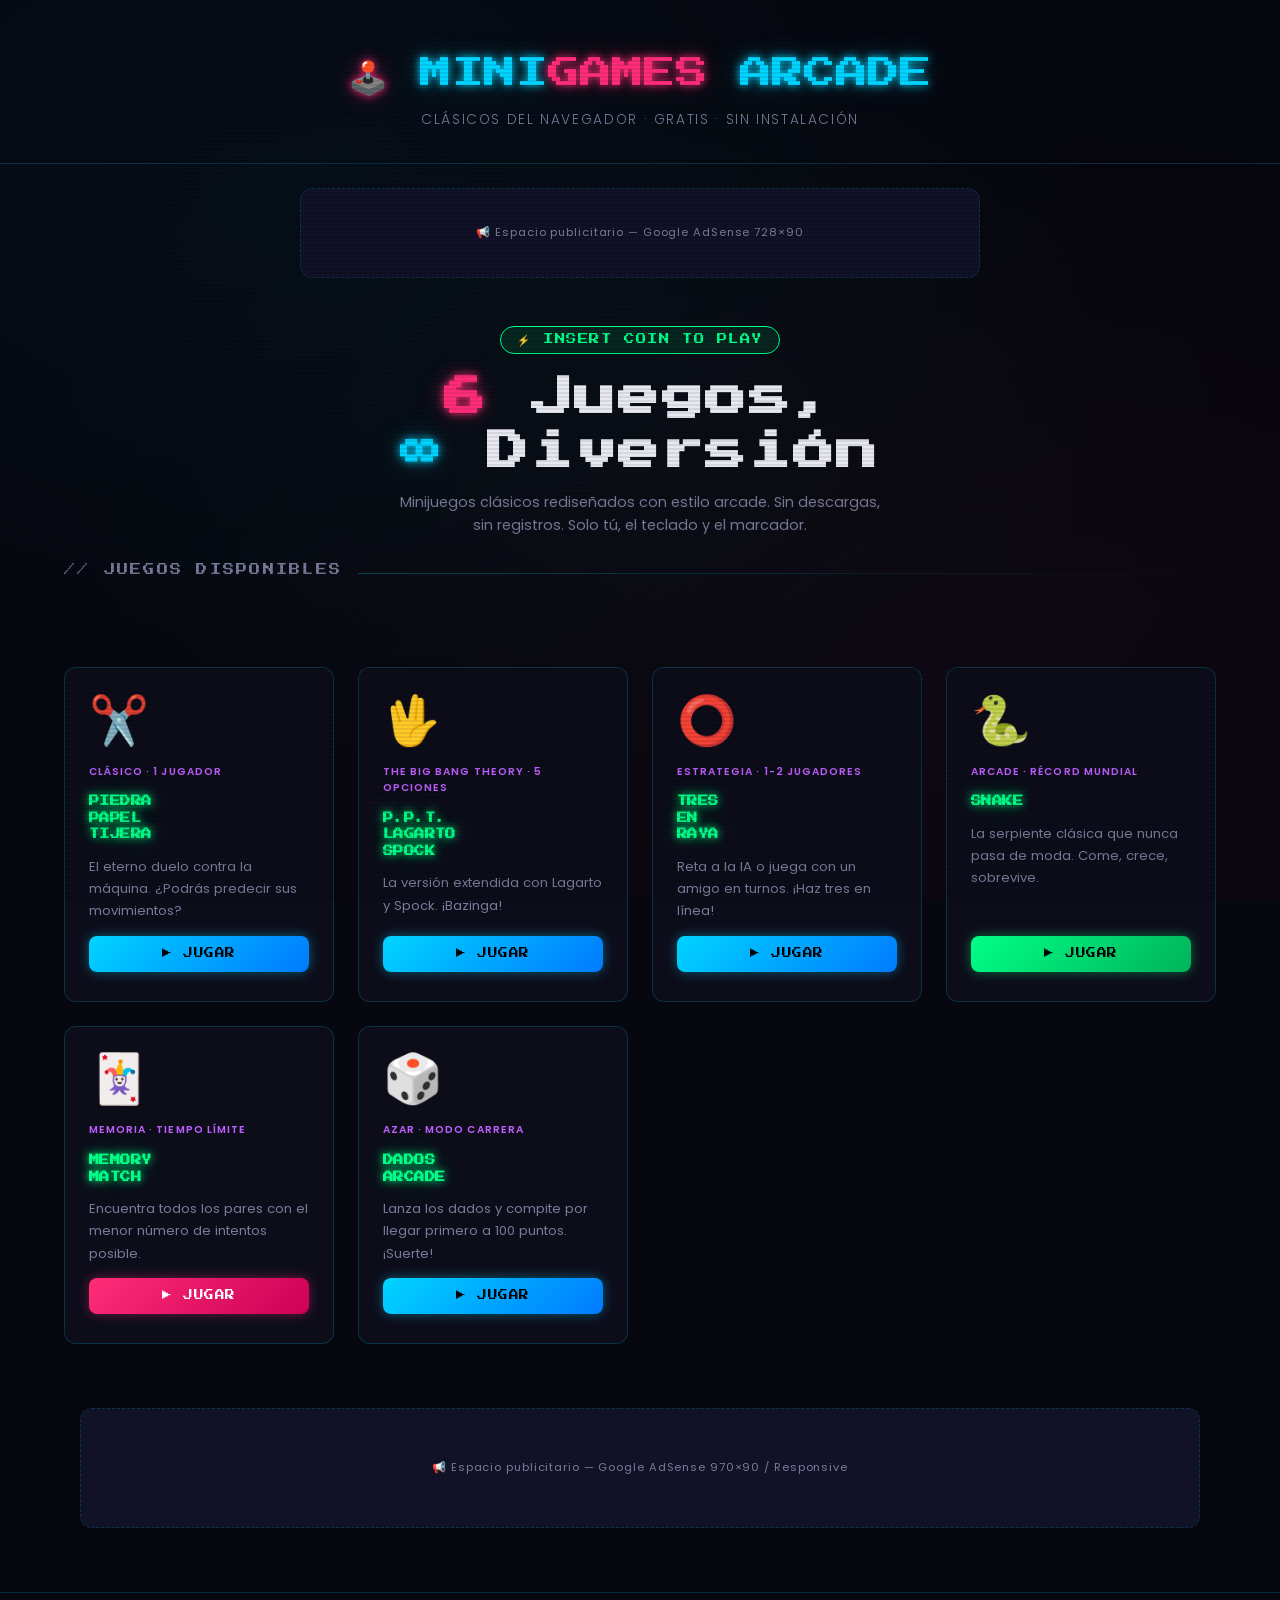
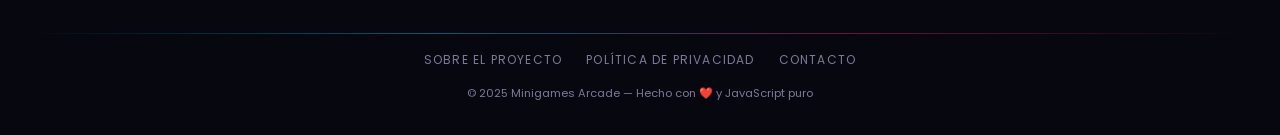
<file: index.html>
<!DOCTYPE html>
<html lang="es">
<head>
  <meta charset="UTF-8" />
  <meta name="viewport" content="width=device-width, initial-scale=1.0" />
  <meta name="referrer" content="no-referrer-when-downgrade" />
  <meta name="2a130f1c7a1b7960df28543c44b29bdf3a0fd34e" content="2a130f1c7a1b7960df28543c44b29bdf3a0fd34e" />
  <title>Minigames Arcade 🕹️</title>
  <meta name="description" content="Colección de minijuegos clásicos: Piedra Papel Tijera, Snake, Tres en Raya, Memory y más. ¡Juega gratis en tu navegador!" />
  <link rel="stylesheet" href="css/style.css" />
  <script async src="https://pagead2.googlesyndication.com/pagead/js/adsbygoogle.js?client=ca-pub-4525211049390881"
     crossorigin="anonymous"></script>
  <style>
    /* ── Index-specific ── */
    .hero-badge {
      display: inline-block;
      background: rgba(0,255,136,0.1);
      border: 1px solid var(--neon-green);
      border-radius: 999px;
      padding: 0.3rem 1rem;
      font-size: 0.65rem;
      color: var(--neon-green);
      text-transform: uppercase;
      letter-spacing: 0.15em;
      margin-bottom: 1rem;
      font-family: var(--font-pixel);
    }
    .hero-title {
      font-size: clamp(1.3rem, 5vw, 2.6rem);
      line-height: 1.3;
      margin-bottom: 0.8rem;
    }
    .hero-title .accent { color: var(--neon-pink); text-shadow: var(--glow-pink); }
    .hero-title .accent2{ color: var(--neon-cyan); text-shadow: var(--glow-cyan); }
    .section-title {
      font-family: var(--font-pixel);
      font-size: 0.7rem;
      color: var(--text-muted);
      text-transform: uppercase;
      letter-spacing: 0.2em;
      margin-bottom: 0.5rem;
    }
    .section-line {
      display: flex;
      align-items: center;
      gap: 1rem;
      margin-bottom: 2rem;
    }
    .section-line::after {
      content:'';
      flex:1;
      height:1px;
      background: linear-gradient(90deg, var(--neon-cyan), transparent);
      opacity: 0.3;
    }
    /* coin animation in header */
    .coin { display:inline-block; }
    .coin:hover { animation: spin 0.5s linear; }
    /* stagger cards */
    .game-card { opacity:0; animation: fadeInUp 0.45s ease forwards; }
    .game-card:nth-child(1){animation-delay:0.05s}
    .game-card:nth-child(2){animation-delay:0.10s}
    .game-card:nth-child(3){animation-delay:0.15s}
    .game-card:nth-child(4){animation-delay:0.20s}
    .game-card:nth-child(5){animation-delay:0.25s}
    .game-card:nth-child(6){animation-delay:0.30s}
    /* top-banner ad */
    .top-banner {
      max-width: 728px;
      margin: 1.5rem auto 0;
      padding: 0 1.5rem;
    }
  </style>
</head>
<body>

  <!-- ══ HEADER ══ -->
  <header class="site-header">
    <div class="container">
      <span class="logo"><span>🕹️</span> MINI<span>GAMES</span> ARCADE</span>
      <p class="tagline">Clásicos del navegador · Gratis · Sin instalación</p>
    </div>
  </header>

  <!-- ══ TOP AD ══ -->
  <div class="top-banner container">
    <!-- AdSense banner 728×90 -->
    <!-- <ins class="adsbygoogle" style="display:block" data-ad-client="ca-pub-XXXX" data-ad-slot="XXXXXXXX" data-ad-format="auto"></ins> -->
    <div class="ad-placeholder">📢 Espacio publicitario — Google AdSense 728×90</div>
  </div>

  <!-- ══ MAIN ══ -->
  <main class="container" style="padding-bottom:3rem;">

    <!-- Hero -->
    <section style="text-align:center; padding: 3rem 0 1.5rem;">
      <div class="hero-badge animate-float">⚡ INSERT COIN TO PLAY</div>
      <h1 class="hero-title pixel">
        <span class="accent">6</span> Juegos,<br>
        <span class="accent2">∞</span> Diversión
      </h1>
      <p style="color:var(--text-muted); max-width:480px; margin:0 auto; font-size:0.9rem;">
        Minijuegos clásicos rediseñados con estilo arcade. Sin descargas, sin registros.
        Solo tú, el teclado y el marcador.
      </p>
    </section>

    <!-- Games Section -->
    <section>
      <div class="section-line">
        <span class="section-title">// Juegos disponibles</span>
      </div>

      <div class="games-grid">

        <!-- Card 1: RPS -->
        <article class="game-card">
          <div class="card-icon">✂️</div>
          <span class="card-tag">Clásico · 1 jugador</span>
          <h2 class="card-title">PIEDRA<br>PAPEL<br>TIJERA</h2>
          <p class="card-desc">El eterno duelo contra la máquina. ¿Podrás predecir sus movimientos?</p>
          <a href="rps.html" class="btn btn-primary">▶ JUGAR</a>
        </article>

        <!-- Card 2: RPSLS -->
        <article class="game-card">
          <div class="card-icon">🖖</div>
          <span class="card-tag">The Big Bang Theory · 5 opciones</span>
          <h2 class="card-title">P.P.T.<br>LAGARTO<br>SPOCK</h2>
          <p class="card-desc">La versión extendida con Lagarto y Spock. ¡Bazinga!</p>
          <a href="rpsls.html" class="btn btn-primary">▶ JUGAR</a>
        </article>

        <!-- Card 3: Tic Tac Toe -->
        <article class="game-card">
          <div class="card-icon">⭕</div>
          <span class="card-tag">Estrategia · 1-2 jugadores</span>
          <h2 class="card-title">TRES<br>EN<br>RAYA</h2>
          <p class="card-desc">Reta a la IA o juega con un amigo en turnos. ¡Haz tres en línea!</p>
          <a href="tictactoe.html" class="btn btn-primary">▶ JUGAR</a>
        </article>

        <!-- Card 4: Snake -->
        <article class="game-card">
          <div class="card-icon">🐍</div>
          <span class="card-tag">Arcade · Récord mundial</span>
          <h2 class="card-title">SNAKE</h2>
          <p class="card-desc">La serpiente clásica que nunca pasa de moda. Come, crece, sobrevive.</p>
          <a href="snake.html" class="btn btn-green">▶ JUGAR</a>
        </article>

        <!-- Card 5: Memory -->
        <article class="game-card">
          <div class="card-icon">🃏</div>
          <span class="card-tag">Memoria · Tiempo límite</span>
          <h2 class="card-title">MEMORY<br>MATCH</h2>
          <p class="card-desc">Encuentra todos los pares con el menor número de intentos posible.</p>
          <a href="memory.html" class="btn btn-pink">▶ JUGAR</a>
        </article>

        <!-- Card 6: Dice -->
        <article class="game-card">
          <div class="card-icon">🎲</div>
          <span class="card-tag">Azar · Modo carrera</span>
          <h2 class="card-title">DADOS<br>ARCADE</h2>
          <p class="card-desc">Lanza los dados y compite por llegar primero a 100 puntos. ¡Suerte!</p>
          <a href="dice.html" class="btn btn-primary">▶ JUGAR</a>
        </article>

      </div>
    </section>

    <!-- Mid-page Ad -->
    <div class="ad-section" style="max-width:100%; margin:1rem 0;">
      <!-- AdSense responsive -->
      <!-- <ins class="adsbygoogle" style="display:block" data-ad-client="ca-pub-XXXX" data-ad-slot="XXXXXXXX" data-ad-format="auto" data-full-width-responsive="true"></ins> -->
      <div class="ad-placeholder" style="height:120px;">📢 Espacio publicitario — Google AdSense 970×90 / Responsive</div>
    </div>

  </main>

  <!-- ══ FOOTER ══ -->
  <footer class="site-footer">
    <div class="neon-divider"></div>
    <div class="footer-links mt-2">
      <a href="about.html">Sobre el proyecto</a>
      <a href="privacy.html">Política de privacidad</a>
      <a href="contact.html">Contacto</a>
    </div>
    <p class="footer-copy">© 2025 Minigames Arcade — Hecho con ❤️ y JavaScript puro</p>
  </footer>

</body>
</html>
</file>
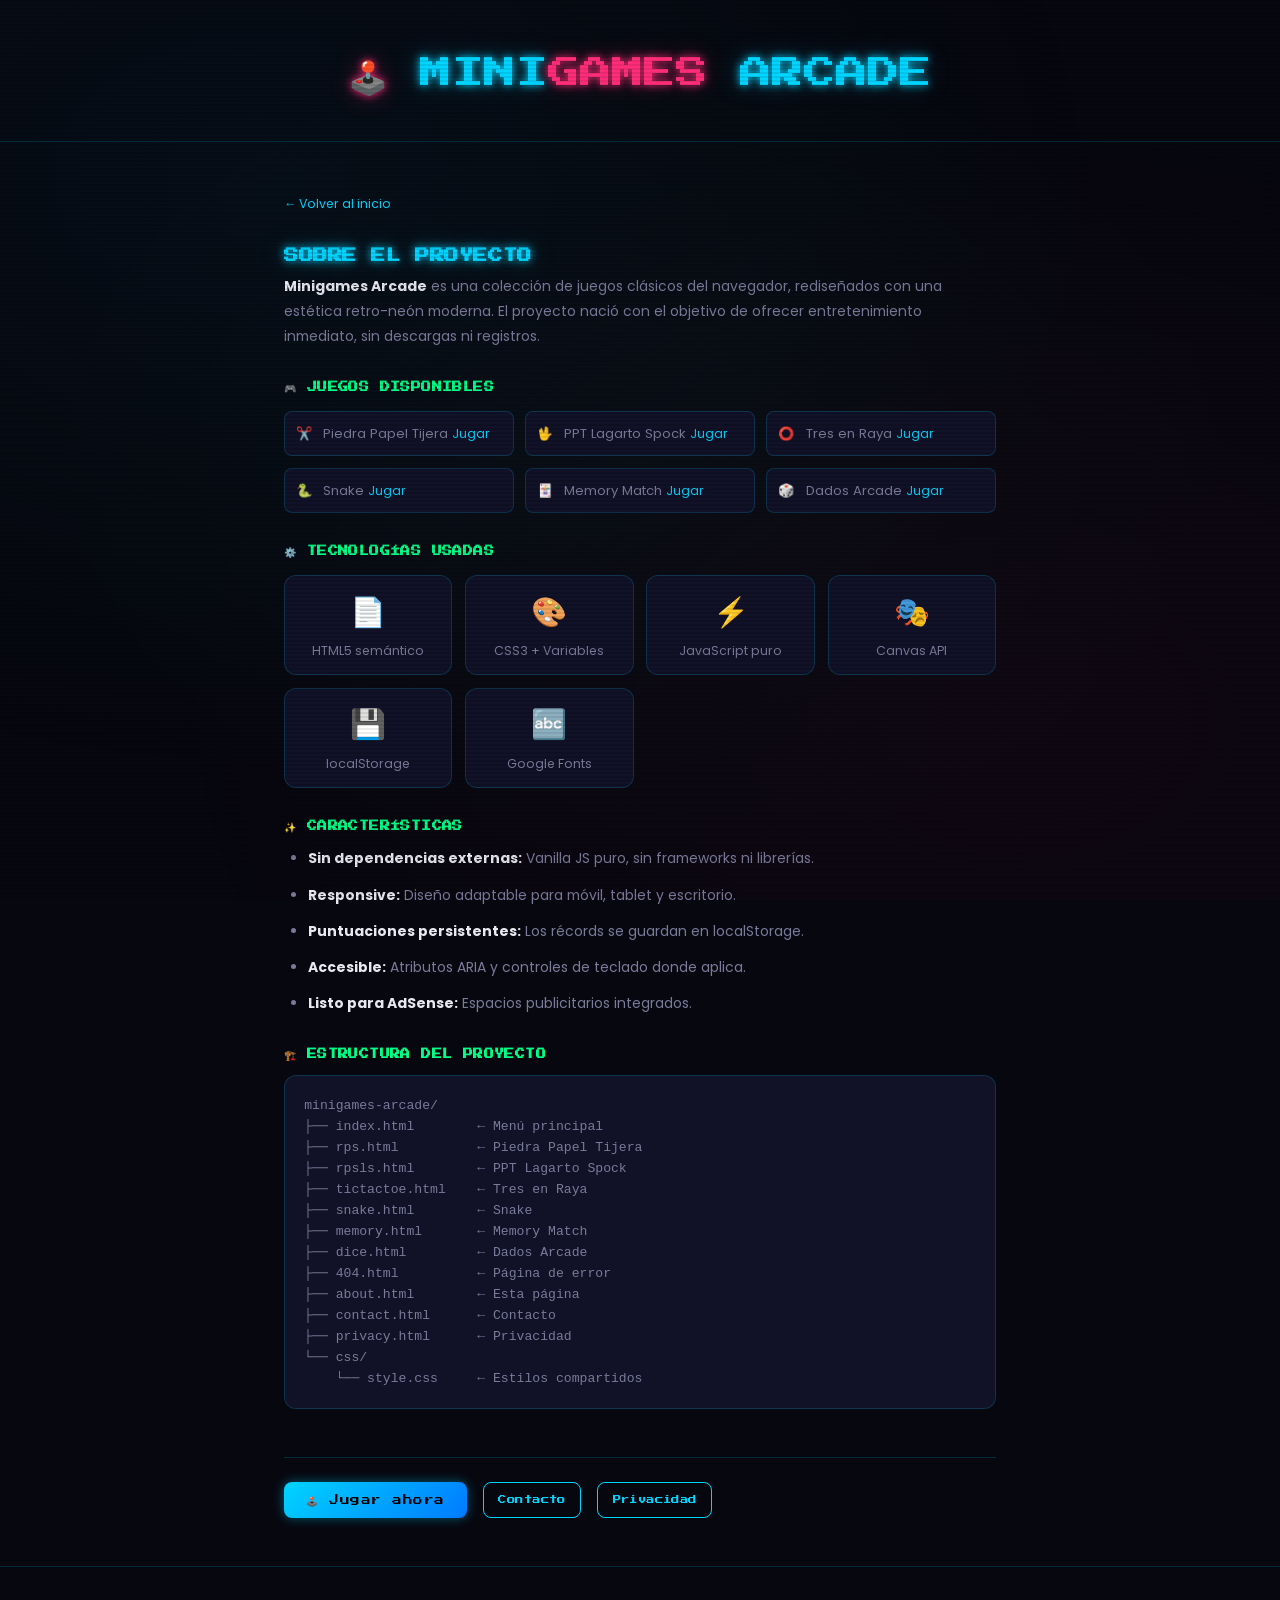
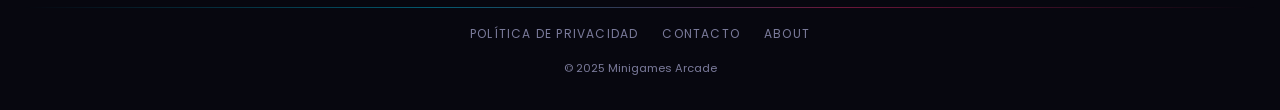
<file: about.html>
<!DOCTYPE html>
<html lang="es">
<head>
  <meta charset="UTF-8" />
  <meta name="viewport" content="width=device-width, initial-scale=1.0" />
  <meta name="referrer" content="no-referrer-when-downgrade" />
  <meta name="2a130f1c7a1b7960df28543c44b29bdf3a0fd34e" content="2a130f1c7a1b7960df28543c44b29bdf3a0fd34e" />
  <title>Sobre el Proyecto — Minigames Arcade</title>
  <link rel="stylesheet" href="css/style.css" />
  <script async src="https://pagead2.googlesyndication.com/pagead/js/adsbygoogle.js?client=ca-pub-4525211049390881"
     crossorigin="anonymous"></script>
  <style>
    .legal-page { max-width: 760px; margin: 0 auto; padding: 3rem 1.5rem; position: relative; z-index:1; }
    .legal-page h1 { font-size: 0.9rem; color: var(--neon-cyan); text-shadow: var(--glow-cyan); margin-bottom: 0.5rem; }
    .legal-page h2 { font-size: 0.62rem; color: var(--neon-green); margin: 2rem 0 0.8rem; }
    .legal-page p, .legal-page li { color: var(--text-muted); font-size: 0.87rem; line-height: 1.8; margin-bottom: 0.7rem; }
    .legal-page ul { padding-left: 1.5rem; }
    .legal-page strong { color: var(--text-main); }
    .back-link { display:inline-flex; align-items:center; gap:0.5rem; color:var(--neon-cyan); font-size:0.78rem; margin-bottom:2rem; }
    .tech-grid { display:grid; grid-template-columns: repeat(auto-fill, minmax(140px, 1fr)); gap:0.8rem; margin-top:1rem; }
    .tech-item {
      background: var(--bg-panel);
      border: 1px solid var(--border);
      border-radius: var(--radius);
      padding: 0.8rem;
      text-align: center;
      font-size: 0.78rem;
      color: var(--text-muted);
    }
    .tech-item .tech-icon { font-size: 1.8rem; display: block; margin-bottom: 0.4rem; }
    .game-list { display: grid; grid-template-columns: repeat(auto-fill, minmax(200px, 1fr)); gap:0.7rem; margin-top:1rem; }
    .game-list-item {
      display: flex;
      align-items: center;
      gap: 0.7rem;
      background: var(--bg-panel);
      border: 1px solid var(--border);
      border-radius: 8px;
      padding: 0.7rem;
      font-size: 0.82rem;
      color: var(--text-muted);
    }
    .game-list-item a { color: var(--neon-cyan); font-size:0.75rem; }
  </style>
</head>
<body>
  <header class="site-header">
    <div class="container">
      <a href="index.html" class="logo" style="text-decoration:none;"><span>🕹️</span> MINI<span>GAMES</span> ARCADE</a>
    </div>
  </header>

  <div class="legal-page container">
    <a href="index.html" class="back-link">← Volver al inicio</a>
    <h1>SOBRE EL PROYECTO</h1>

    <p><strong>Minigames Arcade</strong> es una colección de juegos clásicos del navegador, rediseñados con una estética retro-neón moderna. El proyecto nació con el objetivo de ofrecer entretenimiento inmediato, sin descargas ni registros.</p>

    <h2>🎮 JUEGOS DISPONIBLES</h2>
    <div class="game-list">
      <div class="game-list-item">✂️ <span>Piedra Papel Tijera <a href="rps.html">Jugar</a></span></div>
      <div class="game-list-item">🖖 <span>PPT Lagarto Spock <a href="rpsls.html">Jugar</a></span></div>
      <div class="game-list-item">⭕ <span>Tres en Raya <a href="tictactoe.html">Jugar</a></span></div>
      <div class="game-list-item">🐍 <span>Snake <a href="snake.html">Jugar</a></span></div>
      <div class="game-list-item">🃏 <span>Memory Match <a href="memory.html">Jugar</a></span></div>
      <div class="game-list-item">🎲 <span>Dados Arcade <a href="dice.html">Jugar</a></span></div>
    </div>

    <h2>⚙️ TECNOLOGÍAS USADAS</h2>
    <div class="tech-grid">
      <div class="tech-item"><span class="tech-icon">📄</span>HTML5 semántico</div>
      <div class="tech-item"><span class="tech-icon">🎨</span>CSS3 + Variables</div>
      <div class="tech-item"><span class="tech-icon">⚡</span>JavaScript puro</div>
      <div class="tech-item"><span class="tech-icon">🎭</span>Canvas API</div>
      <div class="tech-item"><span class="tech-icon">💾</span>localStorage</div>
      <div class="tech-item"><span class="tech-icon">🔤</span>Google Fonts</div>
    </div>

    <h2>✨ CARACTERÍSTICAS</h2>
    <ul>
      <li><strong>Sin dependencias externas:</strong> Vanilla JS puro, sin frameworks ni librerías.</li>
      <li><strong>Responsive:</strong> Diseño adaptable para móvil, tablet y escritorio.</li>
      <li><strong>Puntuaciones persistentes:</strong> Los récords se guardan en localStorage.</li>
      <li><strong>Accesible:</strong> Atributos ARIA y controles de teclado donde aplica.</li>
      <li><strong>Listo para AdSense:</strong> Espacios publicitarios integrados.</li>
    </ul>

    <h2>🏗️ ESTRUCTURA DEL PROYECTO</h2>
    <div style="background:var(--bg-panel); border:1px solid var(--border); border-radius:var(--radius); padding:1.2rem; font-family:monospace; font-size:0.82rem; color:var(--text-muted); overflow-x:auto;">
      <pre>minigames-arcade/
├── index.html        ← Menú principal
├── rps.html          ← Piedra Papel Tijera
├── rpsls.html        ← PPT Lagarto Spock
├── tictactoe.html    ← Tres en Raya
├── snake.html        ← Snake
├── memory.html       ← Memory Match
├── dice.html         ← Dados Arcade
├── 404.html          ← Página de error
├── about.html        ← Esta página
├── contact.html      ← Contacto
├── privacy.html      ← Privacidad
└── css/
    └── style.css     ← Estilos compartidos</pre>
    </div>

    <div style="margin-top:3rem; padding-top:1.5rem; border-top:1px solid var(--border);">
      <div style="display:flex; gap:1rem; flex-wrap:wrap;">
        <a href="index.html" class="btn btn-primary">🕹️ Jugar ahora</a>
        <a href="contact.html" class="btn btn-outline btn-sm">Contacto</a>
        <a href="privacy.html" class="btn btn-outline btn-sm">Privacidad</a>
      </div>
    </div>
  </div>

  <footer class="site-footer">
    <div class="neon-divider"></div>
    <div class="footer-links mt-2">
      <a href="privacy.html">Política de privacidad</a>
      <a href="contact.html">Contacto</a>
      <a href="about.html">About</a>
    </div>
    <p class="footer-copy">© 2025 Minigames Arcade</p>
  </footer>
</body>
</html>
</file>
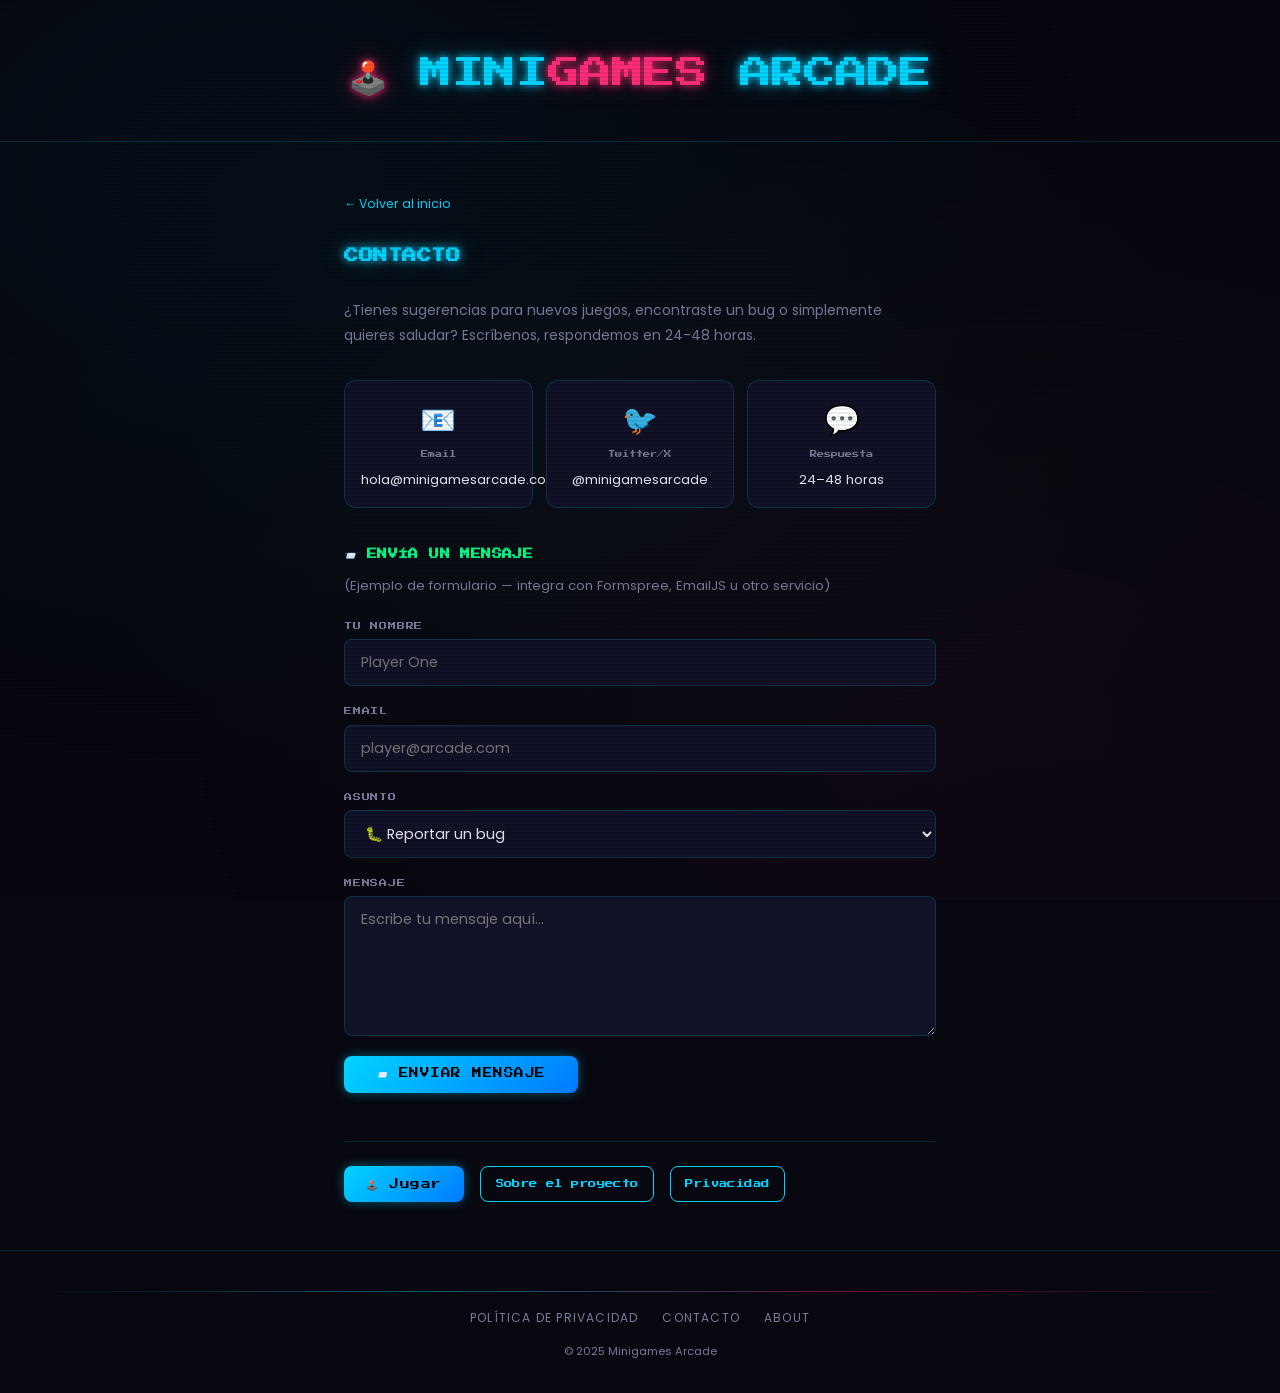
<file: contact.html>
<!DOCTYPE html>
<html lang="es">
<head>
  <meta charset="UTF-8" />
  <meta name="viewport" content="width=device-width, initial-scale=1.0" />
  <meta name="referrer" content="no-referrer-when-downgrade" />
  <meta name="2a130f1c7a1b7960df28543c44b29bdf3a0fd34e" content="2a130f1c7a1b7960df28543c44b29bdf3a0fd34e" />
  <title>Contacto — Minigames Arcade</title>
  <link rel="stylesheet" href="css/style.css" />
  <script async src="https://pagead2.googlesyndication.com/pagead/js/adsbygoogle.js?client=ca-pub-4525211049390881"
     crossorigin="anonymous"></script>
  <style>
    .legal-page { max-width: 640px; margin: 0 auto; padding: 3rem 1.5rem; position: relative; z-index:1; }
    .legal-page h1 { font-size: 0.9rem; color: var(--neon-cyan); text-shadow: var(--glow-cyan); margin-bottom: 2rem; }
    .legal-page h2 { font-size: 0.62rem; color: var(--neon-green); margin: 2rem 0 0.8rem; }
    .back-link { display:inline-flex; align-items:center; gap:0.5rem; color:var(--neon-cyan); font-size:0.78rem; margin-bottom:2rem; }

    /* Form styles */
    .contact-form { display:flex; flex-direction:column; gap:1.2rem; }
    .form-group { display:flex; flex-direction:column; gap:0.4rem; }
    .form-label {
      font-family: var(--font-pixel);
      font-size: 0.5rem;
      color: var(--text-muted);
      text-transform: uppercase;
      letter-spacing: 0.1em;
    }
    .form-input, .form-textarea, .form-select {
      background: var(--bg-panel);
      border: 1px solid var(--border);
      border-radius: 8px;
      padding: 0.75rem 1rem;
      color: var(--text-main);
      font-family: var(--font-body);
      font-size: 0.9rem;
      transition: border-color 0.2s, box-shadow 0.2s;
      outline: none;
      width: 100%;
    }
    .form-input:focus, .form-textarea:focus, .form-select:focus {
      border-color: var(--neon-cyan);
      box-shadow: 0 0 0 2px rgba(0,212,255,0.12);
    }
    .form-textarea { min-height: 140px; resize: vertical; }
    .form-select option { background: var(--bg-deep); }

    .success-msg {
      display: none;
      text-align: center;
      padding: 2rem;
      background: var(--bg-card);
      border: 1px solid var(--neon-green);
      border-radius: var(--radius);
      box-shadow: 0 0 30px rgba(0,255,136,0.15);
    }
    .success-msg.show { display: block; }
    .success-msg .ok-icon { font-size: 3rem; display:block; margin-bottom:1rem; }
    .success-msg .ok-title { font-family:var(--font-pixel); font-size:0.7rem; color:var(--neon-green); text-shadow:var(--glow-green); }

    .contact-info {
      display: grid;
      grid-template-columns: repeat(auto-fill, minmax(180px, 1fr));
      gap: 0.8rem;
      margin-top: 1rem;
    }
    .info-card {
      background: var(--bg-panel);
      border: 1px solid var(--border);
      border-radius: var(--radius);
      padding: 1rem;
      text-align: center;
    }
    .info-card .info-icon { font-size:1.8rem; display:block; margin-bottom:0.4rem; }
    .info-card .info-label { font-family:var(--font-pixel); font-size:0.45rem; color:var(--text-muted); display:block; margin-bottom:0.3rem; }
    .info-card .info-val { font-size:0.82rem; color:var(--text-main); }
  </style>
</head>
<body>
  <header class="site-header">
    <div class="container">
      <a href="index.html" class="logo" style="text-decoration:none;"><span>🕹️</span> MINI<span>GAMES</span> ARCADE</a>
    </div>
  </header>

  <div class="legal-page container">
    <a href="index.html" class="back-link">← Volver al inicio</a>
    <h1>CONTACTO</h1>

    <p style="color:var(--text-muted); font-size:0.87rem; line-height:1.8; margin-bottom:2rem;">
      ¿Tienes sugerencias para nuevos juegos, encontraste un bug o simplemente quieres saludar?
      Escríbenos, respondemos en 24-48 horas.
    </p>

    <!-- Contact cards -->
    <div class="contact-info" style="margin-bottom:2.5rem;">
      <div class="info-card">
        <span class="info-icon">📧</span>
        <span class="info-label">Email</span>
        <span class="info-val">hola@minigamesarcade.com</span>
      </div>
      <div class="info-card">
        <span class="info-icon">🐦</span>
        <span class="info-label">Twitter/X</span>
        <span class="info-val">@minigamesarcade</span>
      </div>
      <div class="info-card">
        <span class="info-icon">💬</span>
        <span class="info-label">Respuesta</span>
        <span class="info-val">24–48 horas</span>
      </div>
    </div>

    <!-- Form -->
    <div id="formWrapper">
      <h2>📨 ENVÍA UN MENSAJE</h2>
      <p style="color:var(--text-muted); font-size:0.82rem; margin-bottom:1.5rem;">
        (Ejemplo de formulario — integra con Formspree, EmailJS u otro servicio)
      </p>

      <form class="contact-form" id="contactForm">
        <div class="form-group">
          <label class="form-label" for="nameInput">Tu nombre</label>
          <input class="form-input" id="nameInput" type="text" placeholder="Player One" required />
        </div>
        <div class="form-group">
          <label class="form-label" for="emailInput">Email</label>
          <input class="form-input" id="emailInput" type="email" placeholder="player@arcade.com" required />
        </div>
        <div class="form-group">
          <label class="form-label" for="subjectInput">Asunto</label>
          <select class="form-select" id="subjectInput">
            <option value="bug">🐛 Reportar un bug</option>
            <option value="suggestion">💡 Sugerencia de juego</option>
            <option value="ads">📢 Publicidad / colaboración</option>
            <option value="other">✉️ Otro</option>
          </select>
        </div>
        <div class="form-group">
          <label class="form-label" for="messageInput">Mensaje</label>
          <textarea class="form-textarea" id="messageInput" placeholder="Escribe tu mensaje aquí..." required></textarea>
        </div>
        <button type="submit" class="btn btn-primary" style="align-self:flex-start; padding:0.8rem 2rem;">
          📨 ENVIAR MENSAJE
        </button>
      </form>
    </div>

    <!-- Success message -->
    <div class="success-msg" id="successMsg">
      <span class="ok-icon">✅</span>
      <div class="ok-title">¡MENSAJE ENVIADO!</div>
      <p style="color:var(--text-muted); font-size:0.85rem; margin-top:0.8rem;">
        Gracias por contactarnos. Te responderemos pronto.
      </p>
      <button class="btn btn-outline btn-sm mt-2" onclick="document.getElementById('successMsg').classList.remove('show'); document.getElementById('formWrapper').style.display='block';">
        Enviar otro mensaje
      </button>
    </div>

    <div style="margin-top:3rem; padding-top:1.5rem; border-top:1px solid var(--border);">
      <div style="display:flex; gap:1rem; flex-wrap:wrap;">
        <a href="index.html" class="btn btn-primary">🕹️ Jugar</a>
        <a href="about.html" class="btn btn-outline btn-sm">Sobre el proyecto</a>
        <a href="privacy.html" class="btn btn-outline btn-sm">Privacidad</a>
      </div>
    </div>
  </div>

  <footer class="site-footer">
    <div class="neon-divider"></div>
    <div class="footer-links mt-2">
      <a href="privacy.html">Política de privacidad</a>
      <a href="contact.html">Contacto</a>
      <a href="about.html">About</a>
    </div>
    <p class="footer-copy">© 2025 Minigames Arcade</p>
  </footer>

  <script>
  document.getElementById('contactForm').addEventListener('submit', function(e) {
    e.preventDefault();
    // En producción: integrar con Formspree (action="https://formspree.io/f/YOURCODE")
    // o EmailJS para envío real sin backend.
    document.getElementById('formWrapper').style.display = 'none';
    document.getElementById('successMsg').classList.add('show');
  });
  </script>
</body>
</html>
</file>
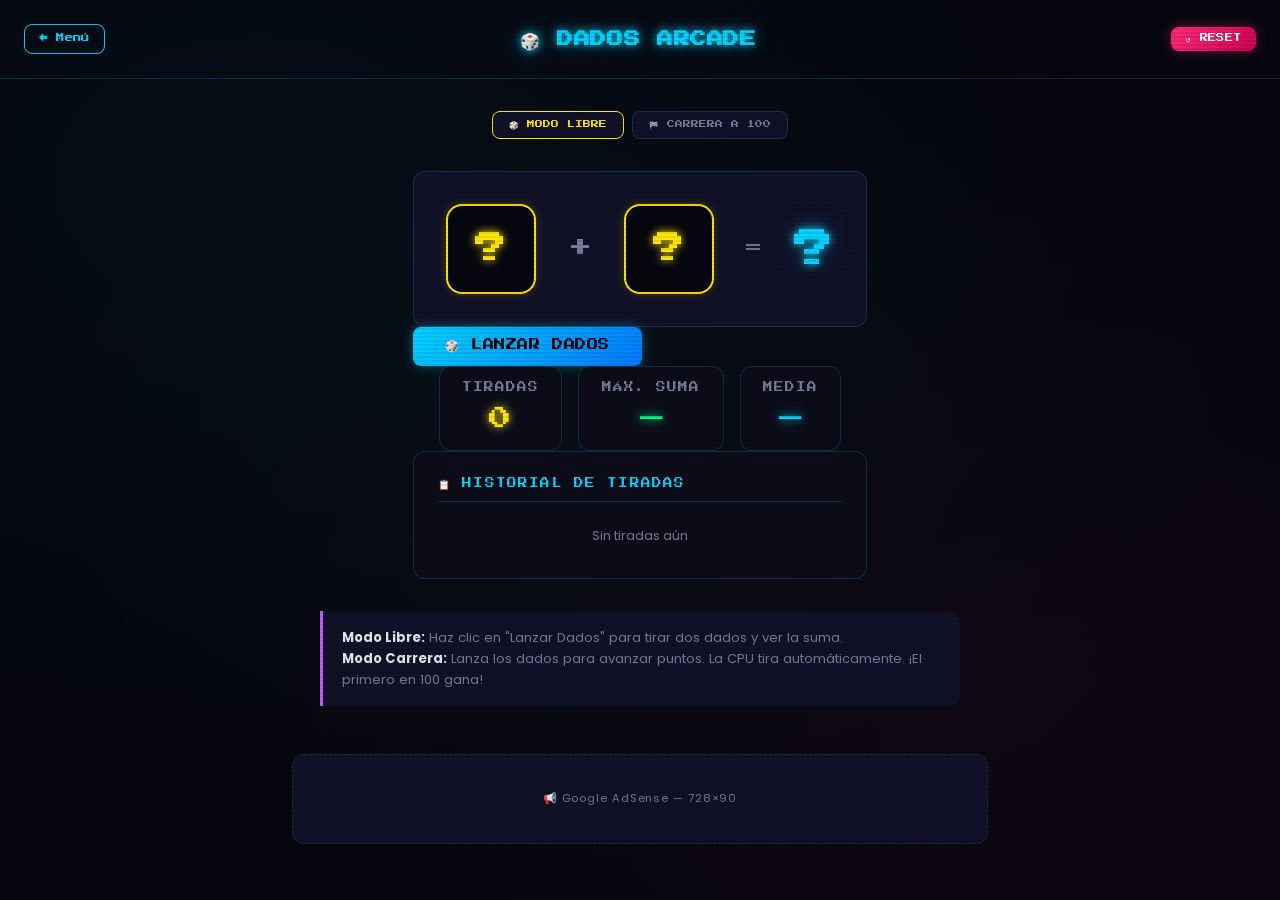
<file: dice.html>
<!DOCTYPE html>
<html lang="es">
<head>
  <meta charset="UTF-8" />
  <meta name="viewport" content="width=device-width, initial-scale=1.0" />  <meta name="referrer" content="no-referrer-when-downgrade" />
  <meta name="2a130f1c7a1b7960df28543c44b29bdf3a0fd34e" content="2a130f1c7a1b7960df28543c44b29bdf3a0fd34e" />
  <title>Dados Arcade — Minigames Arcade</title>
  <link rel="stylesheet" href="css/style.css" />
  <script async src="https://pagead2.googlesyndication.com/pagead/js/adsbygoogle.js?client=ca-pub-4525211049390881"
     crossorigin="anonymous"></script>
  <style>
    /* Dice display */
    .dice-area {
      display: flex;
      gap: 2rem;
      align-items: center;
      justify-content: center;
      flex-wrap: wrap;
      padding: 2rem;
      background: var(--bg-panel);
      border: 1px solid var(--border);
      border-radius: var(--radius);
    }

    .die {
      width: 90px;
      height: 90px;
      background: var(--bg-deep);
      border: 2px solid var(--neon-yellow);
      border-radius: 16px;
      display: flex;
      align-items: center;
      justify-content: center;
      font-size: 3.5rem;
      cursor: pointer;
      position: relative;
      transition: box-shadow 0.2s;
      box-shadow: 0 0 10px rgba(255,230,0,0.2);
      user-select: none;
    }

    .die.rolling {
      animation: diceRoll 0.6s ease;
    }

    @keyframes diceRoll {
      0%  { transform: rotate(0deg)   scale(1);   }
      20% { transform: rotate(-15deg) scale(1.1); }
      40% { transform: rotate(10deg)  scale(0.95);}
      60% { transform: rotate(-8deg)  scale(1.05);}
      80% { transform: rotate(5deg)   scale(0.98);}
      100%{ transform: rotate(0deg)   scale(1);   }
    }

    .die .die-value {
      font-family: var(--font-pixel);
      font-size: 2rem;
      color: var(--neon-yellow);
      text-shadow: 0 0 8px var(--neon-yellow);
    }

    .die-plus {
      font-family: var(--font-pixel);
      font-size: 1.5rem;
      color: var(--text-muted);
    }

    .die-sum {
      font-family: var(--font-pixel);
      font-size: 2.5rem;
      color: var(--neon-cyan);
      text-shadow: var(--glow-cyan);
    }

    /* Race mode */
    .race-section {
      width: 100%;
      max-width: 600px;
    }

    .race-player {
      margin-bottom: 1rem;
    }

    .race-header {
      display: flex;
      justify-content: space-between;
      align-items: center;
      margin-bottom: 0.4rem;
    }

    .race-name {
      font-family: var(--font-pixel);
      font-size: 0.55rem;
    }

    .race-score {
      font-family: var(--font-pixel);
      font-size: 0.7rem;
    }

    .race-bar-track {
      height: 18px;
      background: var(--bg-deep);
      border-radius: 999px;
      border: 1px solid var(--border);
      overflow: hidden;
    }

    .race-bar-fill {
      height: 100%;
      border-radius: 999px;
      transition: width 0.4s cubic-bezier(.17,.67,.36,1);
      min-width: 4px;
    }

    .player1-bar { background: linear-gradient(90deg, var(--neon-cyan), #007aff); box-shadow: 0 0 8px rgba(0,212,255,0.5); }
    .player2-bar { background: linear-gradient(90deg, var(--neon-pink), #cc0055); box-shadow: 0 0 8px rgba(255,45,120,0.5); }

    /* Race controls */
    .race-controls {
      display: flex;
      gap: 0.7rem;
      justify-content: center;
      flex-wrap: wrap;
    }

    /* History */
    .history-scroll {
      max-height: 200px;
      overflow-y: auto;
      scrollbar-width: thin;
      scrollbar-color: var(--neon-cyan) var(--bg-deep);
    }

    .history-row {
      display: flex;
      justify-content: space-between;
      align-items: center;
      font-size: 0.78rem;
      padding: 0.35rem 0.5rem;
      border-bottom: 1px solid rgba(255,255,255,0.04);
    }

    .history-row:last-child { border-bottom: none; }

    .history-sum {
      font-family: var(--font-pixel);
      font-size: 0.7rem;
      color: var(--neon-yellow);
    }

    /* Mode tabs */
    .mode-tabs {
      display: flex;
      gap: 0.5rem;
      justify-content: center;
    }
    .mode-tab {
      padding: 0.5rem 1rem;
      border-radius: 8px;
      border: 1px solid var(--border);
      background: var(--bg-panel);
      color: var(--text-muted);
      font-family: var(--font-pixel);
      font-size: 0.48rem;
      cursor: pointer;
      transition: all 0.2s;
    }
    .mode-tab.active, .mode-tab:hover {
      border-color: var(--neon-yellow);
      color: var(--neon-yellow);
    }

    /* Winner banner */
    .winner-banner {
      display: none;
      padding: 1rem 2rem;
      background: var(--bg-card);
      border: 1px solid var(--neon-green);
      border-radius: var(--radius);
      text-align: center;
      box-shadow: 0 0 30px rgba(0,255,136,0.2);
    }
    .winner-banner.show { display: block; }
    .winner-text {
      font-family: var(--font-pixel);
      font-size: 0.8rem;
      color: var(--neon-green);
      text-shadow: var(--glow-green);
    }
  </style>
</head>
<body class="game-page">

  <header class="game-header">
    <a href="index.html" class="btn btn-outline btn-sm">← Menú</a>
    <h1 class="game-title">🎲 DADOS ARCADE</h1>
    <button class="btn btn-pink btn-sm" id="resetBtn">↺ RESET</button>
  </header>

  <main class="game-main">

    <!-- Mode tabs -->
    <div class="mode-tabs">
      <button class="mode-tab active" onclick="setMode('free')">🎲 MODO LIBRE</button>
      <button class="mode-tab"        onclick="setMode('race')">🏁 CARRERA A 100</button>
    </div>

    <!-- ── FREE MODE ── -->
    <div id="freeSection">

      <!-- Dice area -->
      <div class="dice-area">
        <div class="die" id="die1"><span class="die-value" id="d1val">?</span></div>
        <span class="die-plus">+</span>
        <div class="die" id="die2"><span class="die-value" id="d2val">?</span></div>
        <span style="font-family:var(--font-pixel); color:var(--text-muted); font-size:1rem;">=</span>
        <span class="die-sum" id="dieSum">?</span>
      </div>

      <button class="btn btn-primary" id="rollBtn" style="font-size:0.7rem; padding:0.8rem 2rem;">🎲 LANZAR DADOS</button>

      <!-- Stats -->
      <div class="scoreboard">
        <div class="score-item">
          <span class="score-label">Tiradas</span>
          <span class="score-value" id="totalRolls">0</span>
        </div>
        <div class="score-item best">
          <span class="score-label">Máx. suma</span>
          <span class="score-value" id="maxSum">—</span>
        </div>
        <div class="score-item draws">
          <span class="score-label">Media</span>
          <span class="score-value" id="avgSum">—</span>
        </div>
      </div>

      <!-- History -->
      <div class="panel" style="max-width:480px;">
        <div class="panel-title">📋 Historial de tiradas</div>
        <div class="history-scroll" id="historyContainer">
          <p style="color:var(--text-muted); font-size:0.78rem; text-align:center; padding:0.5rem;">Sin tiradas aún</p>
        </div>
      </div>

    </div>

    <!-- ── RACE MODE ── -->
    <div id="raceSection" style="display:none; width:100%; max-width:600px; display:none;">

      <div class="winner-banner" id="winnerBanner">
        <div style="font-size:2rem;">🏆</div>
        <div class="winner-text" id="winnerText">¡JUGADOR 1 GANA!</div>
      </div>

      <div class="race-section">

        <div class="race-player">
          <div class="race-header">
            <span class="race-name" style="color:var(--neon-cyan);">👤 JUGADOR 1</span>
            <span class="race-score" style="color:var(--neon-cyan);" id="score1">0 / 100</span>
          </div>
          <div class="race-bar-track">
            <div class="race-bar-fill player1-bar" id="bar1" style="width:0%"></div>
          </div>
        </div>

        <div class="race-player">
          <div class="race-header">
            <span class="race-name" style="color:var(--neon-pink);">🤖 JUGADOR 2 (CPU)</span>
            <span class="race-score" style="color:var(--neon-pink);" id="score2">0 / 100</span>
          </div>
          <div class="race-bar-track">
            <div class="race-bar-fill player2-bar" id="bar2" style="width:0%"></div>
          </div>
        </div>

      </div>

      <div class="race-controls">
        <button class="btn btn-primary" id="raceRollBtn">🎲 LANZAR (Jugador 1)</button>
        <button class="btn btn-outline btn-sm" id="raceResetBtn">↺ REINICIAR CARRERA</button>
      </div>

      <div style="font-family:var(--font-pixel); font-size:0.52rem; color:var(--text-muted); text-align:center;" id="raceMsg">
        Lanza los dados para avanzar. ¡El primero en llegar a 100 gana!
      </div>

    </div>

    <!-- Instructions -->
    <div class="instructions">
      <strong>Modo Libre:</strong> Haz clic en "Lanzar Dados" para tirar dos dados y ver la suma.<br>
      <strong>Modo Carrera:</strong> Lanza los dados para avanzar puntos. La CPU tira automáticamente. ¡El primero en 100 gana!
    </div>

    <!-- Ad -->
    <div class="ad-section">
      <div class="ad-placeholder">📢 Google AdSense — 728×90</div>
    </div>

  </main>

  <script>
  // ============================================================
  //  Dados Arcade — Game Logic
  // ============================================================

  const FACES = ['⚀','⚁','⚂','⚃','⚄','⚅'];

  let mode        = 'free';
  let rollHistory = [];
  let totalRolls  = 0;
  let sumTotal    = 0;
  let maxSumVal   = 0;

  // Race state
  let raceScores  = [0, 0];
  let raceOver    = false;

  const die1El    = document.getElementById('die1');
  const die2El    = document.getElementById('die2');
  const d1val     = document.getElementById('d1val');
  const d2val     = document.getElementById('d2val');
  const dieSum    = document.getElementById('dieSum');
  const rollBtn   = document.getElementById('rollBtn');
  const totalRollsEl = document.getElementById('totalRolls');
  const maxSumEl  = document.getElementById('maxSum');
  const avgSumEl  = document.getElementById('avgSum');
  const historyContainer = document.getElementById('historyContainer');

  rollBtn.addEventListener('click', rollFree);
  document.getElementById('resetBtn').addEventListener('click', resetAll);
  document.getElementById('raceRollBtn').addEventListener('click', raceRoll);
  document.getElementById('raceResetBtn').addEventListener('click', raceReset);

  // ── Free Mode ──
  function rollFree() {
    const [v1, v2] = rollDice();
    const sum = v1 + v2;

    animateDice(v1, v2, sum, () => {
      totalRolls++;
      sumTotal += sum;
      if (sum > maxSumVal) maxSumVal = sum;

      rollHistory.unshift({ v1, v2, sum });
      if (rollHistory.length > 20) rollHistory.pop();

      totalRollsEl.textContent = totalRolls;
      maxSumEl.textContent     = maxSumVal;
      avgSumEl.textContent     = (sumTotal / totalRolls).toFixed(1);
      renderHistory();
    });
  }

  function animateDice(v1, v2, sum, callback) {
    rollBtn.disabled = true;
    die1El.classList.add('rolling');
    die2El.classList.add('rolling');
    d1val.textContent = '?';
    d2val.textContent = '?';
    dieSum.textContent = '?';

    // Rapid cycle animation
    let ticks = 0;
    const interval = setInterval(() => {
      d1val.textContent = Math.ceil(Math.random()*6);
      d2val.textContent = Math.ceil(Math.random()*6);
      if (++ticks >= 8) {
        clearInterval(interval);
        die1El.classList.remove('rolling');
        die2El.classList.remove('rolling');
        d1val.textContent  = v1;
        d2val.textContent  = v2;
        dieSum.textContent = sum;
        rollBtn.disabled   = false;
        callback?.();
      }
    }, 80);
  }

  function renderHistory() {
    if (!rollHistory.length) {
      historyContainer.innerHTML = '<p style="color:var(--text-muted);font-size:0.78rem;text-align:center;padding:0.5rem;">Sin tiradas aún</p>';
      return;
    }
    historyContainer.innerHTML = rollHistory.map((r, i) => `
      <div class="history-row">
        <span style="color:var(--text-muted)">#${totalRolls - i}</span>
        <span>${FACES[r.v1-1]} + ${FACES[r.v2-1]} = <strong style="color:var(--text-main)">${r.v1} + ${r.v2}</strong></span>
        <span class="history-sum">${r.sum}</span>
      </div>`).join('');
  }

  // ── Race Mode ──
  function raceRoll() {
    if (raceOver) return;
    const [v1, v2] = rollDice();
    const p1Roll = v1 + v2;
    raceScores[0] = Math.min(100, raceScores[0] + p1Roll);

    const [v3, v4] = rollDice();
    const p2Roll = v3 + v4;
    raceScores[1] = Math.min(100, raceScores[1] + p2Roll);

    updateRaceBars();
    document.getElementById('raceMsg').textContent =
      `Jugador 1 +${p1Roll} → ${raceScores[0]} | CPU +${p2Roll} → ${raceScores[1]}`;

    if (raceScores[0] >= 100 || raceScores[1] >= 100) {
      raceOver = true;
      const winner = raceScores[0] >= 100 && raceScores[1] >= 100
        ? '🤝 ¡EMPATE!'
        : raceScores[0] >= 100
          ? '🏆 ¡JUGADOR 1 GANA!'
          : '🤖 ¡CPU GANA!';
      document.getElementById('winnerText').textContent = winner;
      document.getElementById('winnerBanner').classList.add('show');
      document.getElementById('raceRollBtn').disabled = true;
    }
  }

  function raceReset() {
    raceScores = [0, 0];
    raceOver   = false;
    updateRaceBars();
    document.getElementById('winnerBanner').classList.remove('show');
    document.getElementById('raceRollBtn').disabled = false;
    document.getElementById('raceMsg').textContent =
      'Lanza los dados para avanzar. ¡El primero en llegar a 100 gana!';
  }

  function updateRaceBars() {
    document.getElementById('score1').textContent = `${raceScores[0]} / 100`;
    document.getElementById('score2').textContent = `${raceScores[1]} / 100`;
    document.getElementById('bar1').style.width   = raceScores[0] + '%';
    document.getElementById('bar2').style.width   = raceScores[1] + '%';
  }

  // ── Mode switch ──
  function setMode(m) {
    mode = m;
    document.querySelectorAll('.mode-tab').forEach((t, i) => {
      t.classList.toggle('active', (i===0 && m==='free') || (i===1 && m==='race'));
    });
    document.getElementById('freeSection').style.display  = m === 'free' ? '' : 'none';
    document.getElementById('raceSection').style.display  = m === 'race' ? 'flex' : 'none';
    if (m === 'race') {
      document.getElementById('raceSection').style.flexDirection = 'column';
      document.getElementById('raceSection').style.alignItems    = 'center';
      document.getElementById('raceSection').style.gap           = '1rem';
    }
  }

  function resetAll() {
    totalRolls = 0; sumTotal = 0; maxSumVal = 0;
    rollHistory = [];
    d1val.textContent = '?';
    d2val.textContent = '?';
    dieSum.textContent = '?';
    totalRollsEl.textContent = '0';
    maxSumEl.textContent     = '—';
    avgSumEl.textContent     = '—';
    renderHistory();
    raceReset();
  }

  function rollDice() {
    return [Math.ceil(Math.random()*6), Math.ceil(Math.random()*6)];
  }
  </script>

</body>
</html>
</file>
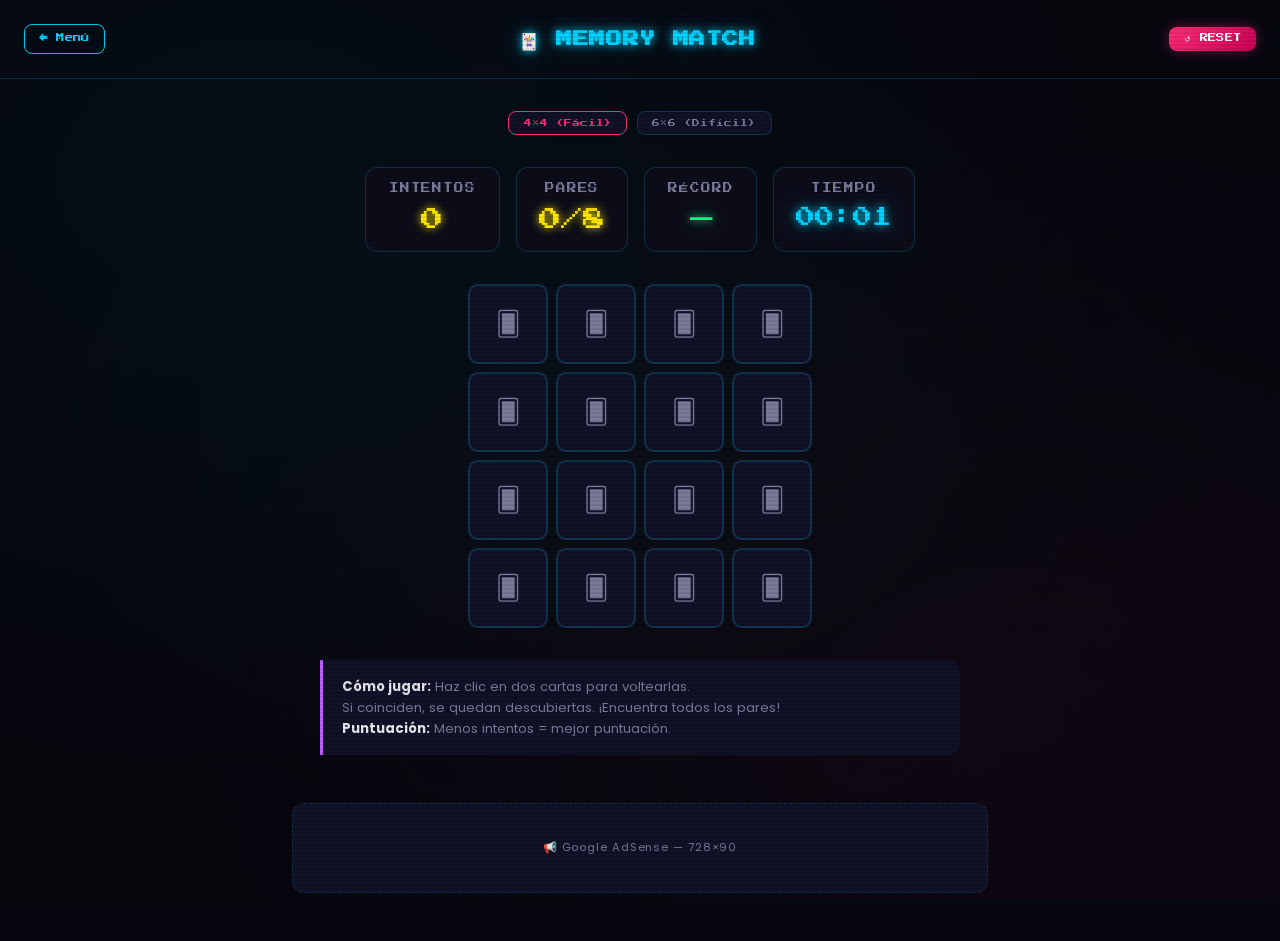
<file: memory.html>
<!DOCTYPE html>
<html lang="es">
<head>
  <meta charset="UTF-8" />
  <meta name="viewport" content="width=device-width, initial-scale=1.0" />  <meta name="referrer" content="no-referrer-when-downgrade" />
  <meta name="2a130f1c7a1b7960df28543c44b29bdf3a0fd34e" content="2a130f1c7a1b7960df28543c44b29bdf3a0fd34e" />
  <title>Memory Match — Minigames Arcade</title>
  <link rel="stylesheet" href="css/style.css" />
  <script async src="https://pagead2.googlesyndication.com/pagead/js/adsbygoogle.js?client=ca-pub-4525211049390881"
     crossorigin="anonymous"></script>
  <style>
    /* Size selector */
    .size-selector {
      display: flex;
      gap: 0.6rem;
      justify-content: center;
    }
    .size-btn {
      padding: 0.45rem 0.9rem;
      border-radius: 8px;
      border: 1px solid var(--border);
      background: var(--bg-panel);
      color: var(--text-muted);
      font-family: var(--font-pixel);
      font-size: 0.48rem;
      cursor: pointer;
      transition: all 0.2s;
    }
    .size-btn.active, .size-btn:hover {
      border-color: var(--neon-pink);
      color: var(--neon-pink);
    }

    /* Memory grid */
    .memory-grid {
      display: grid;
      gap: 8px;
      justify-content: center;
      align-content: center;
    }

    .memory-grid.grid-4x4 { grid-template-columns: repeat(4, 1fr); }
    .memory-grid.grid-6x6 { grid-template-columns: repeat(6, 1fr); }

    /* Card */
    .mem-card {
      position: relative;
      cursor: pointer;
      aspect-ratio: 1;
    }

    /* 4x4 */
    .grid-4x4 .mem-card { width: 80px; }
    /* 6x6 */
    .grid-6x6 .mem-card { width: 64px; }

    .card-inner {
      width: 100%;
      height: 100%;
      position: relative;
      transform-style: preserve-3d;
      transition: transform 0.45s ease;
      border-radius: 10px;
    }

    .mem-card.flipped .card-inner,
    .mem-card.matched .card-inner {
      transform: rotateY(180deg);
    }

    .card-front, .card-back {
      position: absolute;
      inset: 0;
      border-radius: 10px;
      display: flex;
      align-items: center;
      justify-content: center;
      backface-visibility: hidden;
      -webkit-backface-visibility: hidden;
    }

    /* Back face (hidden) */
    .card-back {
      background: var(--bg-panel);
      border: 2px solid var(--border);
      font-size: 1.5rem;
      color: var(--text-muted);
      transition: border-color 0.2s;
    }
    .mem-card:hover:not(.flipped):not(.matched) .card-back {
      border-color: var(--neon-pink);
    }

    /* Front face (emoji) */
    .card-front {
      background: var(--bg-deep);
      border: 2px solid var(--border);
      transform: rotateY(180deg);
      font-size: 1.8rem;
    }

    .grid-6x6 .card-front,
    .grid-6x6 .card-back { font-size: 1.4rem; }

    .mem-card.matched .card-front {
      background: rgba(0,255,136,0.08);
      border-color: var(--neon-green);
      box-shadow: 0 0 10px rgba(0,255,136,0.25);
    }

    .mem-card.wrong .card-inner { animation: shake 0.4s ease; }

    /* Timer */
    .timer-display {
      font-family: var(--font-pixel);
      font-size: 1.2rem;
      color: var(--neon-cyan);
      text-shadow: var(--glow-cyan);
      min-width: 80px;
      text-align: center;
    }

    /* Victory overlay */
    .victory-banner {
      display: none;
      flex-direction: column;
      align-items: center;
      gap: 0.8rem;
      background: var(--bg-card);
      border: 1px solid var(--neon-green);
      border-radius: var(--radius);
      padding: 2rem;
      text-align: center;
      box-shadow: 0 0 40px rgba(0,255,136,0.2);
      max-width: 360px;
      width: 100%;
    }

    .victory-banner.show { display: flex; }

    @media (max-width: 420px) {
      .grid-4x4 .mem-card { width: 68px; }
      .grid-6x6 .mem-card { width: 48px; }
      .grid-6x6 .card-front,
      .grid-6x6 .card-back { font-size: 1.1rem; }
      .memory-grid { gap: 5px; }
    }
  </style>
</head>
<body class="game-page">

  <header class="game-header">
    <a href="index.html" class="btn btn-outline btn-sm">← Menú</a>
    <h1 class="game-title">🃏 MEMORY MATCH</h1>
    <button class="btn btn-pink btn-sm" id="resetBtn">↺ RESET</button>
  </header>

  <main class="game-main">

    <!-- Size selector -->
    <div class="size-selector">
      <button class="size-btn active" data-size="4" onclick="setSize(4)">4×4 (Fácil)</button>
      <button class="size-btn"        data-size="6" onclick="setSize(6)">6×6 (Difícil)</button>
    </div>

    <!-- Stats row -->
    <div class="scoreboard">
      <div class="score-item">
        <span class="score-label">Intentos</span>
        <span class="score-value" id="scoreAttempts">0</span>
      </div>
      <div class="score-item">
        <span class="score-label">Pares</span>
        <span class="score-value" id="scorePairs">0</span>
      </div>
      <div class="score-item best">
        <span class="score-label">Récord</span>
        <span class="score-value" id="scoreBest">—</span>
      </div>
      <div class="score-item draws">
        <span class="score-label">Tiempo</span>
        <span class="timer-display" id="timerDisplay">00:00</span>
      </div>
    </div>

    <!-- Victory banner -->
    <div class="victory-banner" id="victoryBanner">
      <div style="font-size:3rem;">🎉</div>
      <div style="font-family:var(--font-pixel); font-size:0.75rem; color:var(--neon-green); text-shadow:var(--glow-green);">¡COMPLETADO!</div>
      <div style="color:var(--text-muted); font-size:0.82rem;" id="victoryStats"></div>
      <button class="btn btn-green" id="victoryReplay">▶ JUGAR DE NUEVO</button>
    </div>

    <!-- Memory grid -->
    <div class="memory-grid grid-4x4" id="memoryGrid"></div>

    <!-- Instructions -->
    <div class="instructions">
      <strong>Cómo jugar:</strong> Haz clic en dos cartas para voltearlas.<br>
      Si coinciden, se quedan descubiertas. ¡Encuentra todos los pares!<br>
      <strong>Puntuación:</strong> Menos intentos = mejor puntuación.
    </div>

    <!-- Ad -->
    <div class="ad-section">
      <div class="ad-placeholder">📢 Google AdSense — 728×90</div>
    </div>

  </main>

  <script>
  // ============================================================
  //  Memory Match — Game Logic
  // ============================================================

  const EMOJIS_4 = ['🚀','🎮','🌙','⭐','🔥','💎','🎲','🃏'];
  const EMOJIS_6 = ['🚀','🎮','🌙','⭐','🔥','💎','🎲','🃏','🐍','🦎','🖖','🏆','⚡','🎵','🌈','🍕','🦄','🔮'];

  let gridSize     = 4;
  let cards        = [];   // {emoji, id, matched, el}
  let flipped      = [];   // currently flipped (max 2)
  let attempts     = 0;
  let pairs        = 0;
  let totalPairs   = 0;
  let locked       = false;
  let timerInt     = null;
  let timerSec     = 0;

  const grid         = document.getElementById('memoryGrid');
  const scoreAttempts= document.getElementById('scoreAttempts');
  const scorePairs   = document.getElementById('scorePairs');
  const scoreBest    = document.getElementById('scoreBest');
  const timerDisplay = document.getElementById('timerDisplay');
  const victoryBanner= document.getElementById('victoryBanner');
  const victoryStats = document.getElementById('victoryStats');

  document.getElementById('resetBtn').addEventListener('click', () => buildGrid(gridSize));
  document.getElementById('victoryReplay').addEventListener('click', () => buildGrid(gridSize));

  // Init
  buildGrid(4);
  renderBest();

  function setSize(size) {
    gridSize = size;
    document.querySelectorAll('.size-btn').forEach(b => {
      b.classList.toggle('active', +b.dataset.size === size);
    });
    buildGrid(size);
  }

  function buildGrid(size) {
    gridSize = size;
    clearInterval(timerInt);
    timerSec = 0;
    attempts = 0;
    pairs    = 0;
    flipped  = [];
    locked   = false;

    // Update grid class
    grid.className = `memory-grid grid-${size}x${size}`;

    const pool = size === 4 ? EMOJIS_4 : EMOJIS_6;
    totalPairs = size * size / 2;
    const emojis = pool.slice(0, totalPairs);
    const deck   = shuffle([...emojis, ...emojis]);

    cards = deck.map((emoji, i) => ({ emoji, id: i, matched: false, flipped: false }));

    // Render
    grid.innerHTML = '';
    cards.forEach((card, i) => {
      const el = document.createElement('div');
      el.className = 'mem-card';
      el.innerHTML = `
        <div class="card-inner">
          <div class="card-back">🂠</div>
          <div class="card-front">${card.emoji}</div>
        </div>`;
      el.addEventListener('click', () => onCardClick(i));
      grid.appendChild(el);
      card.el = el;
    });

    updateUI();
    victoryBanner.classList.remove('show');

    // Start timer
    timerDisplay.textContent = '00:00';
    timerInt = setInterval(() => {
      timerSec++;
      const m = String(Math.floor(timerSec/60)).padStart(2,'0');
      const s = String(timerSec % 60).padStart(2,'0');
      timerDisplay.textContent = `${m}:${s}`;
    }, 1000);
  }

  function onCardClick(i) {
    const card = cards[i];
    if (locked || card.matched || card.flipped) return;
    if (flipped.length >= 2) return;

    card.flipped = true;
    card.el.classList.add('flipped');
    flipped.push(i);

    if (flipped.length === 2) {
      attempts++;
      updateUI();
      locked = true;
      const [a, b] = flipped;

      if (cards[a].emoji === cards[b].emoji) {
        // Match!
        setTimeout(() => {
          cards[a].matched = true;
          cards[b].matched = true;
          cards[a].el.classList.add('matched');
          cards[b].el.classList.add('matched');
          pairs++;
          updateUI();
          flipped = [];
          locked  = false;
          if (pairs === totalPairs) celebrate();
        }, 300);
      } else {
        // No match — flip back
        setTimeout(() => {
          cards[a].el.classList.add('wrong');
          cards[b].el.classList.add('wrong');
          setTimeout(() => {
            cards[a].flipped = false;
            cards[b].flipped = false;
            cards[a].el.classList.remove('flipped','wrong');
            cards[b].el.classList.remove('flipped','wrong');
            flipped = [];
            locked  = false;
          }, 300);
        }, 600);
      }
    }
  }

  function celebrate() {
    clearInterval(timerInt);
    const m = String(Math.floor(timerSec/60)).padStart(2,'0');
    const s = String(timerSec % 60).padStart(2,'0');
    victoryStats.textContent = `${attempts} intentos · ${m}:${s} minutos`;
    victoryBanner.classList.add('show');
    // Save best
    const key  = `memory_best_${gridSize}`;
    const prev = parseInt(localStorage.getItem(key)) || Infinity;
    if (attempts < prev) {
      localStorage.setItem(key, attempts);
      renderBest();
    }
  }

  function updateUI() {
    scoreAttempts.textContent = attempts;
    scorePairs.textContent    = `${pairs}/${totalPairs}`;
  }

  function renderBest() {
    const key  = `memory_best_${gridSize}`;
    const best = parseInt(localStorage.getItem(key));
    scoreBest.textContent = best ? best : '—';
  }

  function shuffle(arr) {
    for (let i = arr.length - 1; i > 0; i--) {
      const j = Math.floor(Math.random() * (i+1));
      [arr[i], arr[j]] = [arr[j], arr[i]];
    }
    return arr;
  }
  </script>

</body>
</html>
</file>
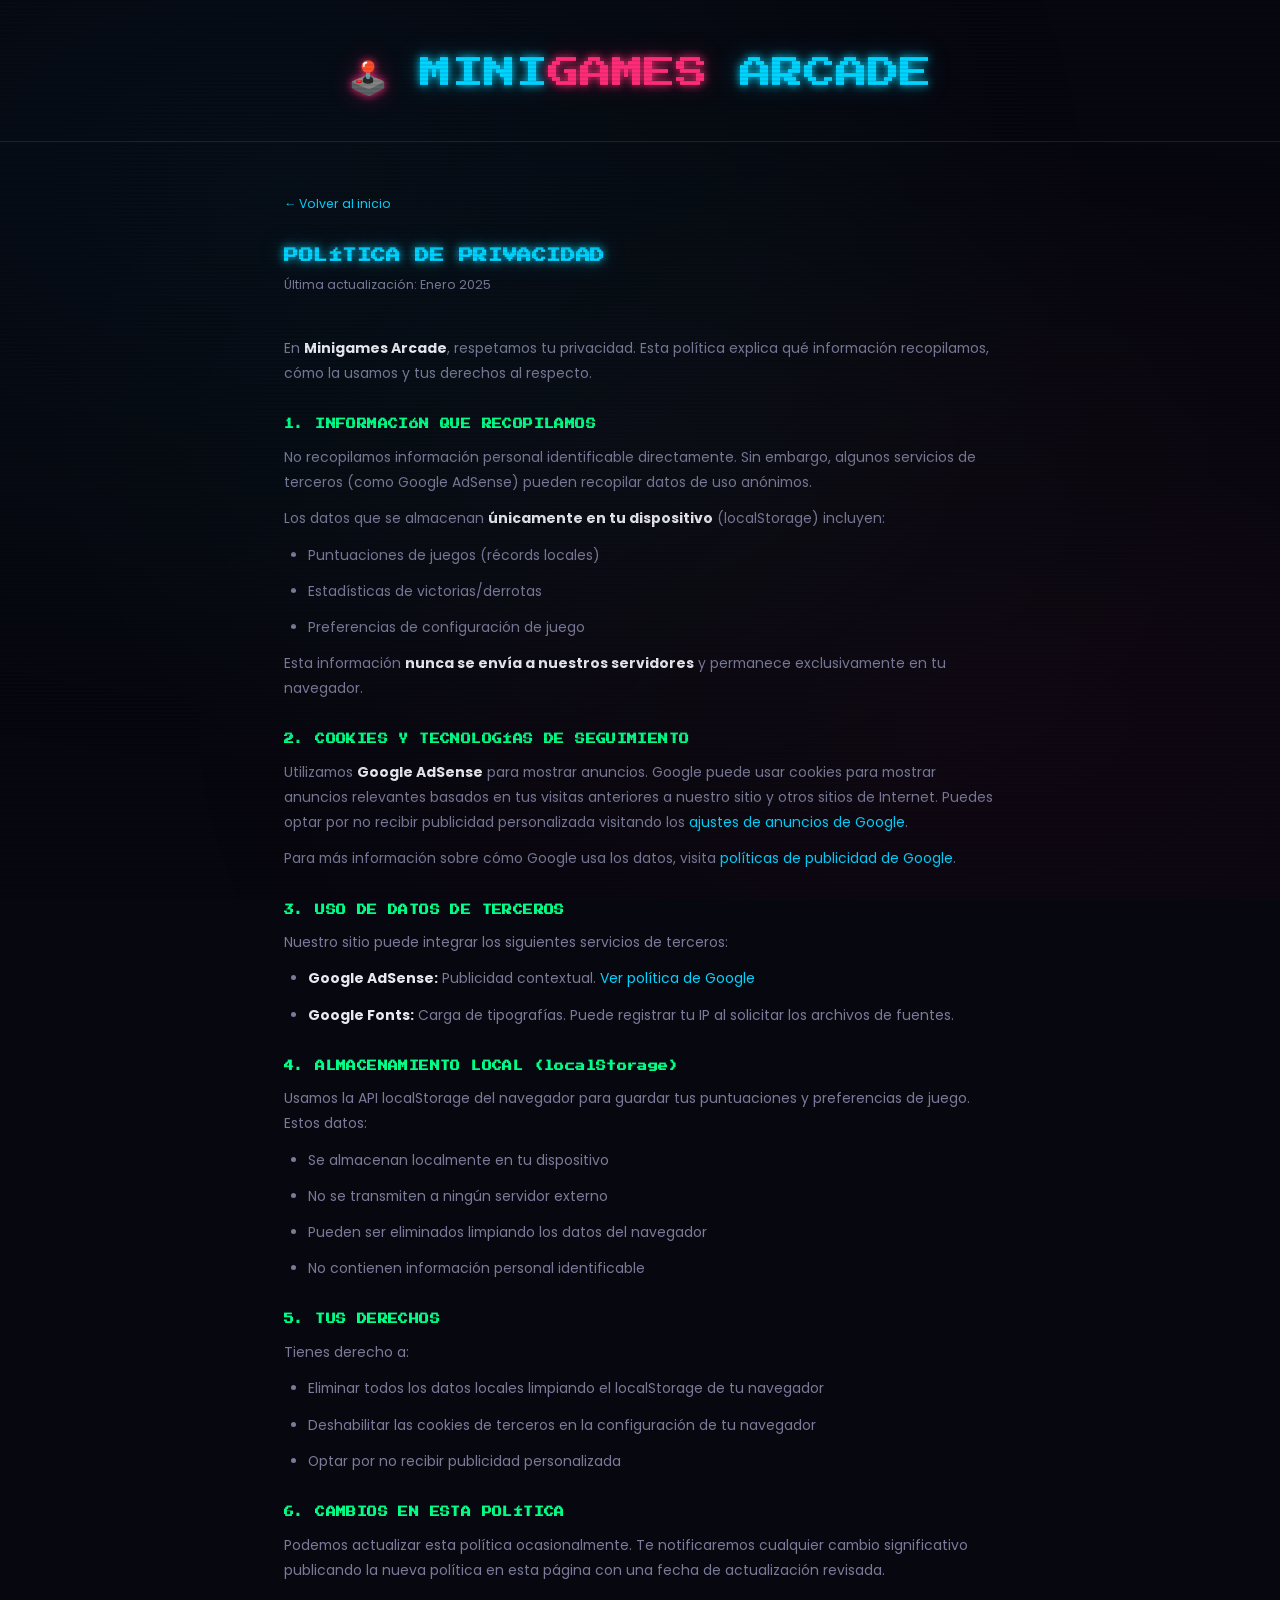
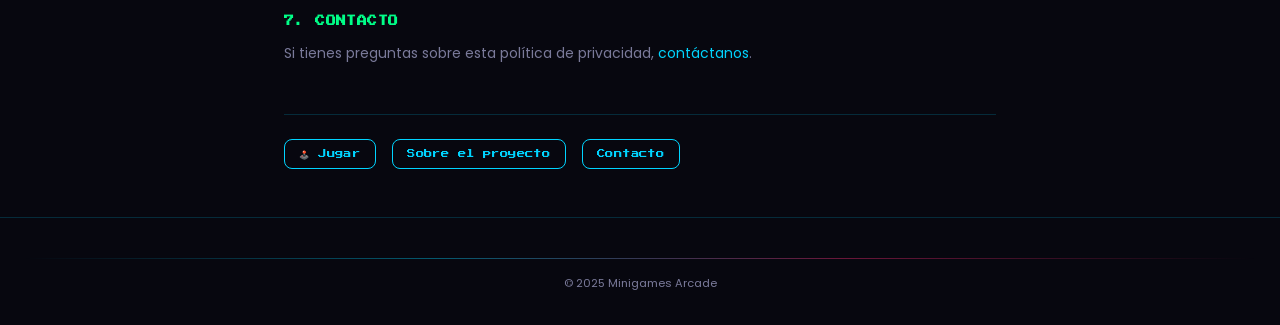
<file: privacy.html>
<!DOCTYPE html>
<html lang="es">
<head>
  <meta charset="UTF-8" />
  <meta name="viewport" content="width=device-width, initial-scale=1.0" />
  <meta name="referrer" content="no-referrer-when-downgrade" />
  <meta name="2a130f1c7a1b7960df28543c44b29bdf3a0fd34e" content="2a130f1c7a1b7960df28543c44b29bdf3a0fd34e" />
  <title>Política de Privacidad — Minigames Arcade</title>
  <link rel="stylesheet" href="css/style.css" />
  <script async src="https://pagead2.googlesyndication.com/pagead/js/adsbygoogle.js?client=ca-pub-4525211049390881"
     crossorigin="anonymous"></script>
  <style>
    .legal-page { max-width: 760px; margin: 0 auto; padding: 3rem 1.5rem; position: relative; z-index:1; }
    .legal-page h1 { font-size: 0.9rem; color: var(--neon-cyan); text-shadow: var(--glow-cyan); margin-bottom: 0.5rem; }
    .legal-page .date { color: var(--text-muted); font-size: 0.78rem; margin-bottom: 2.5rem; }
    .legal-page h2 { font-size: 0.62rem; color: var(--neon-green); margin: 2rem 0 0.8rem; }
    .legal-page p, .legal-page li { color: var(--text-muted); font-size: 0.87rem; line-height: 1.8; margin-bottom: 0.7rem; }
    .legal-page ul { padding-left: 1.5rem; }
    .legal-page strong { color: var(--text-main); }
    .back-link { display:inline-flex; align-items:center; gap:0.5rem; color:var(--neon-cyan); font-size:0.78rem; margin-bottom:2rem; }
  </style>
</head>
<body>
  <header class="site-header">
    <div class="container">
      <a href="index.html" class="logo" style="text-decoration:none;"><span>🕹️</span> MINI<span>GAMES</span> ARCADE</a>
    </div>
  </header>

  <div class="legal-page container">
    <a href="index.html" class="back-link">← Volver al inicio</a>
    <h1>POLÍTICA DE PRIVACIDAD</h1>
    <p class="date">Última actualización: Enero 2025</p>

    <p>En <strong>Minigames Arcade</strong>, respetamos tu privacidad. Esta política explica qué información recopilamos, cómo la usamos y tus derechos al respecto.</p>

    <h2>1. INFORMACIÓN QUE RECOPILAMOS</h2>
    <p>No recopilamos información personal identificable directamente. Sin embargo, algunos servicios de terceros (como Google AdSense) pueden recopilar datos de uso anónimos.</p>
    <p>Los datos que se almacenan <strong>únicamente en tu dispositivo</strong> (localStorage) incluyen:</p>
    <ul>
      <li>Puntuaciones de juegos (récords locales)</li>
      <li>Estadísticas de victorias/derrotas</li>
      <li>Preferencias de configuración de juego</li>
    </ul>
    <p>Esta información <strong>nunca se envía a nuestros servidores</strong> y permanece exclusivamente en tu navegador.</p>

    <h2>2. COOKIES Y TECNOLOGÍAS DE SEGUIMIENTO</h2>
    <p>Utilizamos <strong>Google AdSense</strong> para mostrar anuncios. Google puede usar cookies para mostrar anuncios relevantes basados en tus visitas anteriores a nuestro sitio y otros sitios de Internet. Puedes optar por no recibir publicidad personalizada visitando los <a href="https://adssettings.google.com" target="_blank" rel="noopener">ajustes de anuncios de Google</a>.</p>
    <p>Para más información sobre cómo Google usa los datos, visita <a href="https://policies.google.com/technologies/ads" target="_blank" rel="noopener">políticas de publicidad de Google</a>.</p>

    <h2>3. USO DE DATOS DE TERCEROS</h2>
    <p>Nuestro sitio puede integrar los siguientes servicios de terceros:</p>
    <ul>
      <li><strong>Google AdSense:</strong> Publicidad contextual. <a href="https://policies.google.com/privacy" target="_blank" rel="noopener">Ver política de Google</a></li>
      <li><strong>Google Fonts:</strong> Carga de tipografías. Puede registrar tu IP al solicitar los archivos de fuentes.</li>
    </ul>

    <h2>4. ALMACENAMIENTO LOCAL (localStorage)</h2>
    <p>Usamos la API localStorage del navegador para guardar tus puntuaciones y preferencias de juego. Estos datos:</p>
    <ul>
      <li>Se almacenan localmente en tu dispositivo</li>
      <li>No se transmiten a ningún servidor externo</li>
      <li>Pueden ser eliminados limpiando los datos del navegador</li>
      <li>No contienen información personal identificable</li>
    </ul>

    <h2>5. TUS DERECHOS</h2>
    <p>Tienes derecho a:</p>
    <ul>
      <li>Eliminar todos los datos locales limpiando el localStorage de tu navegador</li>
      <li>Deshabilitar las cookies de terceros en la configuración de tu navegador</li>
      <li>Optar por no recibir publicidad personalizada</li>
    </ul>

    <h2>6. CAMBIOS EN ESTA POLÍTICA</h2>
    <p>Podemos actualizar esta política ocasionalmente. Te notificaremos cualquier cambio significativo publicando la nueva política en esta página con una fecha de actualización revisada.</p>

    <h2>7. CONTACTO</h2>
    <p>Si tienes preguntas sobre esta política de privacidad, <a href="contact.html">contáctanos</a>.</p>

    <div style="margin-top:3rem; padding-top:1.5rem; border-top:1px solid var(--border);">
      <div style="display:flex; gap:1rem; flex-wrap:wrap;">
        <a href="index.html" class="btn btn-outline btn-sm">🕹️ Jugar</a>
        <a href="about.html" class="btn btn-outline btn-sm">Sobre el proyecto</a>
        <a href="contact.html" class="btn btn-outline btn-sm">Contacto</a>
      </div>
    </div>
  </div>

  <footer class="site-footer">
    <div class="neon-divider"></div>
    <p class="footer-copy mt-2">© 2025 Minigames Arcade</p>
  </footer>
</body>
</html>
</file>
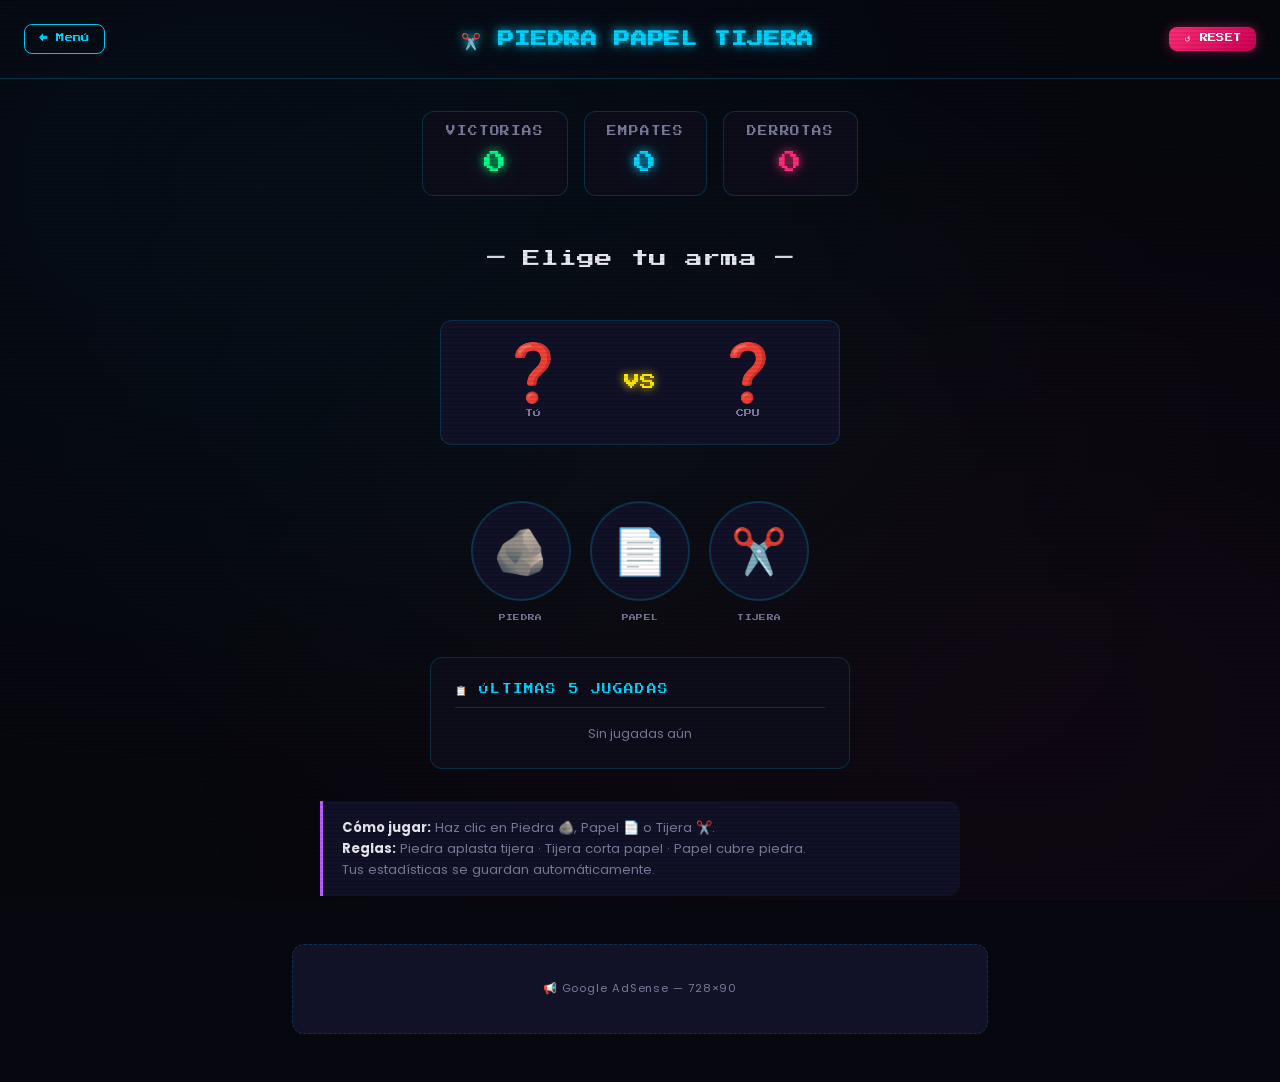
<file: rps.html>
<!DOCTYPE html>
<html lang="es">
<head>
  <meta charset="UTF-8" />
  <meta name="viewport" content="width=device-width, initial-scale=1.0" />
  <meta name="referrer" content="no-referrer-when-downgrade" />
  <meta name="2a130f1c7a1b7960df28543c44b29bdf3a0fd34e" content="2a130f1c7a1b7960df28543c44b29bdf3a0fd34e" />
  <title>Piedra Papel Tijera — Minigames Arcade</title>
  <link rel="stylesheet" href="css/style.css" />
  <script async src="https://pagead2.googlesyndication.com/pagead/js/adsbygoogle.js?client=ca-pub-4525211049390881"
     crossorigin="anonymous"></script>
  <style>
    /* ── RPS specific ── */
    .choices-row {
      display: flex;
      gap: 1.2rem;
      justify-content: center;
      flex-wrap: wrap;
      margin: 1.5rem 0;
    }

    .choice-btn {
      width: 100px;
      height: 100px;
      border-radius: 50%;
      background: var(--bg-panel);
      border: 2px solid var(--border);
      font-size: 2.8rem;
      cursor: pointer;
      transition: transform 0.2s, border-color 0.2s, box-shadow 0.2s;
      display: flex;
      align-items: center;
      justify-content: center;
      position: relative;
    }

    .choice-btn:hover {
      transform: scale(1.12) translateY(-4px);
      border-color: var(--neon-cyan);
      box-shadow: var(--glow-cyan);
    }

    .choice-btn:active { transform: scale(0.95); }

    .choice-btn .choice-label {
      position: absolute;
      bottom: -22px;
      font-family: var(--font-pixel);
      font-size: 0.42rem;
      color: var(--text-muted);
      white-space: nowrap;
      letter-spacing: 0.05em;
    }

    /* Battle display */
    .battle-display {
      display: flex;
      align-items: center;
      justify-content: center;
      gap: 1.5rem;
      padding: 1.5rem;
      background: var(--bg-panel);
      border-radius: var(--radius);
      border: 1px solid var(--border);
      min-height: 120px;
      width: 100%;
      max-width: 400px;
    }

    .battle-side {
      text-align: center;
      flex: 1;
    }

    .battle-side .fighter-emoji {
      font-size: 3.5rem;
      line-height: 1;
      display: block;
      min-height: 56px;
      transition: transform 0.3s;
    }

    .battle-side .fighter-name {
      font-family: var(--font-pixel);
      font-size: 0.5rem;
      color: var(--text-muted);
      margin-top: 0.4rem;
      display: block;
    }

    .battle-vs {
      font-family: var(--font-pixel);
      font-size: 1rem;
      color: var(--neon-yellow);
      text-shadow: 0 0 8px var(--neon-yellow);
    }

    /* History */
    .history-list {
      display: flex;
      flex-direction: column;
      gap: 0.4rem;
    }

    .history-item {
      display: flex;
      align-items: center;
      justify-content: space-between;
      font-size: 0.78rem;
      padding: 0.4rem 0.6rem;
      background: var(--bg-deep);
      border-radius: 6px;
      border-left: 3px solid transparent;
    }

    .history-item.win-item  { border-color: var(--neon-green); }
    .history-item.lose-item { border-color: var(--neon-pink); }
    .history-item.draw-item { border-color: var(--neon-yellow); }

    .history-badge {
      font-family: var(--font-pixel);
      font-size: 0.45rem;
      padding: 0.2rem 0.5rem;
      border-radius: 999px;
    }
    .badge-win  { background: rgba(0,255,136,0.15); color: var(--neon-green); }
    .badge-lose { background: rgba(255,45,120,0.15); color: var(--neon-pink); }
    .badge-draw { background: rgba(255,230,0,0.15);  color: var(--neon-yellow); }
  </style>
</head>
<body class="game-page">

  <!-- ══ GAME HEADER ══ -->
  <header class="game-header">
    <a href="index.html" class="btn btn-outline btn-sm">← Menú</a>
    <h1 class="game-title">✂️ PIEDRA PAPEL TIJERA</h1>
    <button class="btn btn-pink btn-sm" id="resetBtn">↺ RESET</button>
  </header>

  <!-- ══ MAIN ══ -->
  <main class="game-main">

    <!-- Scoreboard -->
    <div class="scoreboard">
      <div class="score-item wins">
        <span class="score-label">Victorias</span>
        <span class="score-value" id="scoreWins">0</span>
      </div>
      <div class="score-item draws">
        <span class="score-label">Empates</span>
        <span class="score-value" id="scoreDraws">0</span>
      </div>
      <div class="score-item losses">
        <span class="score-label">Derrotas</span>
        <span class="score-value" id="scoreLosses">0</span>
      </div>
    </div>

    <!-- Result -->
    <div class="result-msg" id="resultMsg">— Elige tu arma —</div>

    <!-- Battle display -->
    <div class="battle-display">
      <div class="battle-side">
        <span class="fighter-emoji" id="playerEmoji">❓</span>
        <span class="fighter-name">TÚ</span>
      </div>
      <div class="battle-vs">VS</div>
      <div class="battle-side">
        <span class="fighter-emoji" id="cpuEmoji">❓</span>
        <span class="fighter-name">CPU</span>
      </div>
    </div>

    <!-- Choices -->
    <div class="choices-row">
      <button class="choice-btn" data-choice="rock" aria-label="Piedra">
        🪨 <span class="choice-label">PIEDRA</span>
      </button>
      <button class="choice-btn" data-choice="paper" aria-label="Papel">
        📄 <span class="choice-label">PAPEL</span>
      </button>
      <button class="choice-btn" data-choice="scissors" aria-label="Tijera">
        ✂️ <span class="choice-label">TIJERA</span>
      </button>
    </div>

    <!-- History -->
    <div class="panel" style="max-width:420px;">
      <div class="panel-title">📋 Últimas 5 jugadas</div>
      <div class="history-list" id="historyList">
        <p style="color:var(--text-muted); font-size:0.78rem; text-align:center;">Sin jugadas aún</p>
      </div>
    </div>

    <!-- Instructions -->
    <div class="instructions">
      <strong>Cómo jugar:</strong> Haz clic en Piedra 🪨, Papel 📄 o Tijera ✂️.<br>
      <strong>Reglas:</strong> Piedra aplasta tijera · Tijera corta papel · Papel cubre piedra.<br>
      Tus estadísticas se guardan automáticamente.
    </div>

    <!-- Ad Section -->
    <div class="ad-section">
      <!-- <ins class="adsbygoogle" style="display:block" data-ad-client="ca-pub-XXXX" data-ad-slot="XXXXXXXX" data-ad-format="auto"></ins> -->
      <div class="ad-placeholder">📢 Google AdSense — 728×90</div>
    </div>

  </main>

  <script>
  // ============================================================
  //  Piedra Papel Tijera — Game Logic
  // ============================================================
  const CHOICES = {
    rock:    { emoji: '🪨', label: 'Piedra' },
    paper:   { emoji: '📄', label: 'Papel'  },
    scissors:{ emoji: '✂️', label: 'Tijera' }
  };

  // Qué vence a qué: key vence a value
  const WINS_AGAINST = {
    rock:    'scissors',
    paper:   'rock',
    scissors:'paper'
  };

  // ── State (loaded from localStorage) ──
  let stats = loadStats();
  let history = loadHistory();

  // ── DOM refs ──
  const playerEmoji  = document.getElementById('playerEmoji');
  const cpuEmoji     = document.getElementById('cpuEmoji');
  const resultMsg    = document.getElementById('resultMsg');
  const scoreWins    = document.getElementById('scoreWins');
  const scoreDraws   = document.getElementById('scoreDraws');
  const scoreLosses  = document.getElementById('scoreLosses');
  const historyList  = document.getElementById('historyList');
  const resetBtn     = document.getElementById('resetBtn');

  // ── Init ──
  renderStats();
  renderHistory();

  // ── Event listeners ──
  document.querySelectorAll('.choice-btn').forEach(btn => {
    btn.addEventListener('click', () => playRound(btn.dataset.choice));
  });

  resetBtn.addEventListener('click', resetGame);

  // ── Core logic ──
  function playRound(playerChoice) {
    const cpuChoice = randomChoice();

    // Animate fighters
    playerEmoji.textContent = CHOICES[playerChoice].emoji;
    cpuEmoji.textContent    = CHOICES[cpuChoice].emoji;
    playerEmoji.classList.add('animate-pop');
    cpuEmoji.classList.add('animate-pop');
    setTimeout(() => {
      playerEmoji.classList.remove('animate-pop');
      cpuEmoji.classList.remove('animate-pop');
    }, 350);

    // Determine result
    let result, label, cssClass;
    if (playerChoice === cpuChoice) {
      result = 'draw'; label = '🤝 ¡EMPATE!'; cssClass = 'result-draw';
      stats.draws++;
    } else if (WINS_AGAINST[playerChoice] === cpuChoice) {
      result = 'win'; label = '🏆 ¡GANASTE!'; cssClass = 'result-win';
      stats.wins++;
    } else {
      result = 'lose'; label = '💀 PERDISTE'; cssClass = 'result-lose';
      stats.losses++;
    }

    // Update UI
    resultMsg.textContent = label;
    resultMsg.className = 'result-msg ' + cssClass;
    resultMsg.classList.add('animate-fadeInUp');
    setTimeout(() => resultMsg.classList.remove('animate-fadeInUp'), 400);

    // Save to history (max 5)
    history.unshift({
      player: playerChoice,
      cpu:    cpuChoice,
      result
    });
    if (history.length > 5) history.pop();

    saveStats();
    saveHistory();
    renderStats();
    renderHistory();
  }

  function randomChoice() {
    const keys = Object.keys(CHOICES);
    return keys[Math.floor(Math.random() * keys.length)];
  }

  function resetGame() {
    stats = { wins: 0, draws: 0, losses: 0 };
    history = [];
    saveStats();
    saveHistory();
    renderStats();
    renderHistory();
    playerEmoji.textContent = '❓';
    cpuEmoji.textContent    = '❓';
    resultMsg.textContent   = '— Elige tu arma —';
    resultMsg.className     = 'result-msg';
  }

  // ── Render ──
  function renderStats() {
    scoreWins.textContent   = stats.wins;
    scoreDraws.textContent  = stats.draws;
    scoreLosses.textContent = stats.losses;
  }

  function renderHistory() {
    if (!history.length) {
      historyList.innerHTML = '<p style="color:var(--text-muted);font-size:0.78rem;text-align:center;">Sin jugadas aún</p>';
      return;
    }
    historyList.innerHTML = history.map(h => {
      const cls   = h.result === 'win' ? 'win-item' : h.result === 'lose' ? 'lose-item' : 'draw-item';
      const badge = h.result === 'win' ? 'badge-win' : h.result === 'lose' ? 'badge-lose' : 'badge-draw';
      const lbl   = h.result === 'win' ? 'WIN' : h.result === 'lose' ? 'LOSE' : 'DRAW';
      return `<div class="history-item ${cls}">
        <span>${CHOICES[h.player].emoji} ${CHOICES[h.player].label} vs ${CHOICES[h.cpu].label} ${CHOICES[h.cpu].emoji}</span>
        <span class="history-badge ${badge}">${lbl}</span>
      </div>`;
    }).join('');
  }

  // ── localStorage helpers ──
  function loadStats() {
    try { return JSON.parse(localStorage.getItem('rps_stats')) || { wins:0, draws:0, losses:0 }; }
    catch { return { wins:0, draws:0, losses:0 }; }
  }
  function saveStats()   { localStorage.setItem('rps_stats',   JSON.stringify(stats));   }
  function loadHistory() {
    try { return JSON.parse(localStorage.getItem('rps_history')) || []; }
    catch { return []; }
  }
  function saveHistory() { localStorage.setItem('rps_history', JSON.stringify(history)); }
  </script>

</body>
</html>
</file>
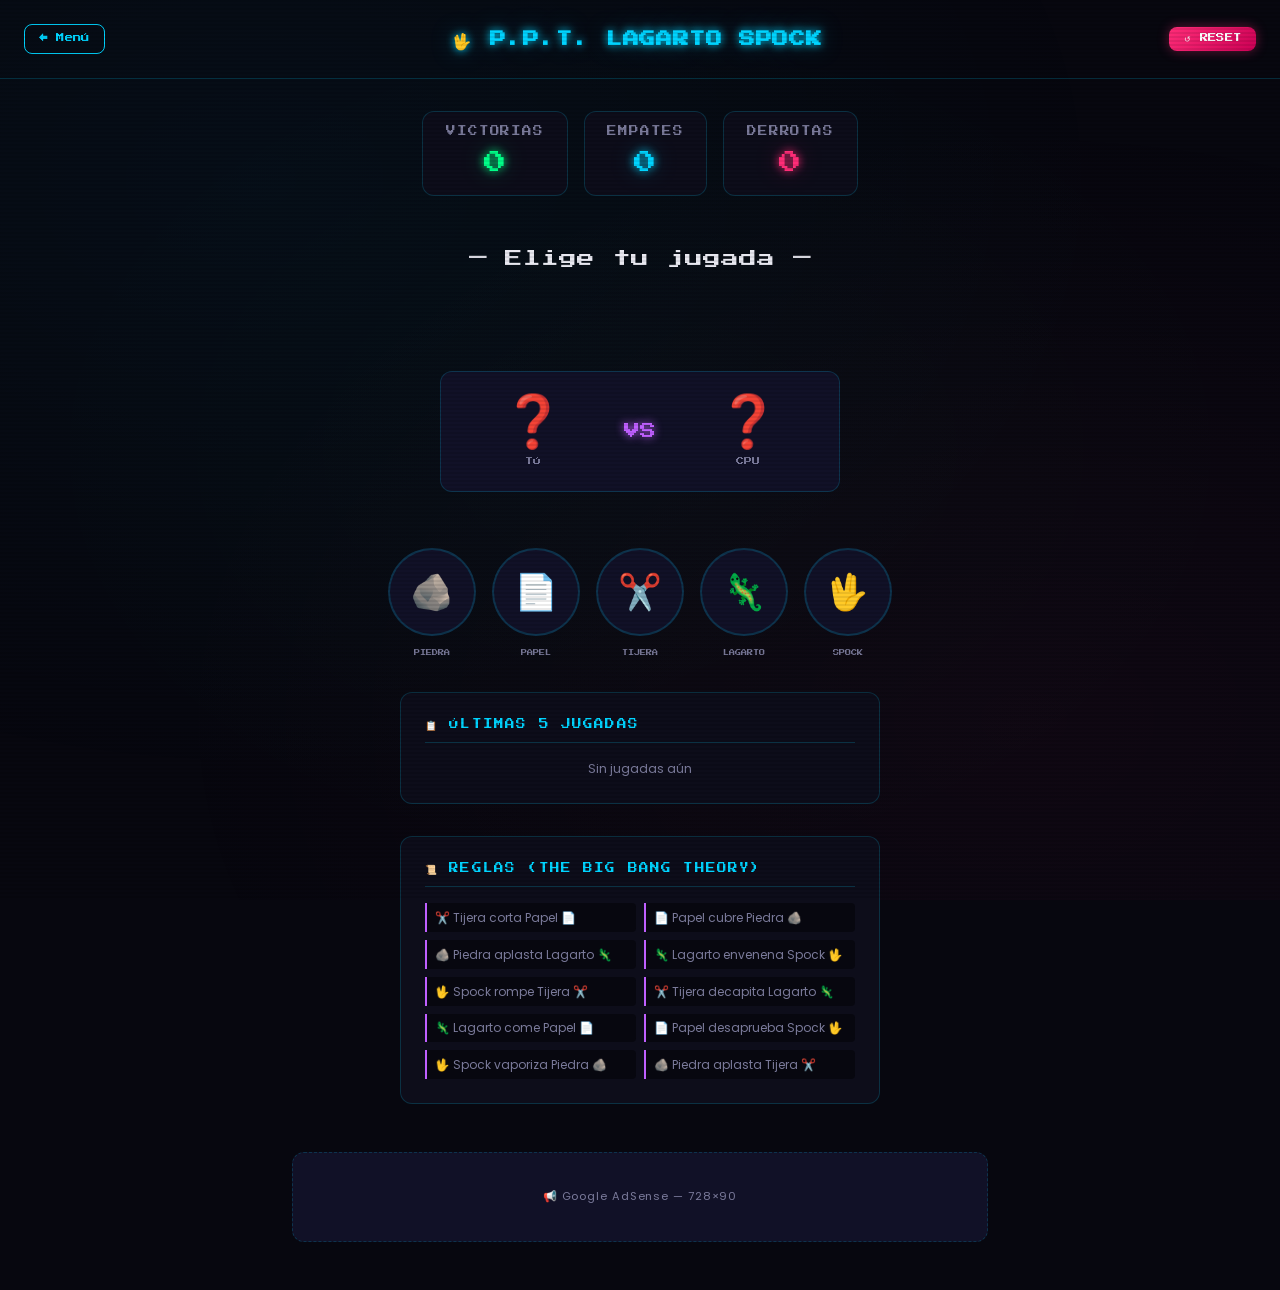
<file: rpsls.html>
<!DOCTYPE html>
<html lang="es">
<head>
  <meta charset="UTF-8" />
  <meta name="viewport" content="width=device-width, initial-scale=1.0" />
  <meta name="referrer" content="no-referrer-when-downgrade" />
  <meta name="2a130f1c7a1b7960df28543c44b29bdf3a0fd34e" content="2a130f1c7a1b7960df28543c44b29bdf3a0fd34e" />
  <title>PPT Lagarto Spock — Minigames Arcade</title>
  <link rel="stylesheet" href="css/style.css" />
  <script async src="https://pagead2.googlesyndication.com/pagead/js/adsbygoogle.js?client=ca-pub-4525211049390881"
     crossorigin="anonymous"></script>
  <style>
    .choices-row {
      display: flex;
      gap: 1rem;
      justify-content: center;
      flex-wrap: wrap;
      margin: 1.5rem 0;
    }

    .choice-btn {
      width: 88px;
      height: 88px;
      border-radius: 50%;
      background: var(--bg-panel);
      border: 2px solid var(--border);
      font-size: 2.2rem;
      cursor: pointer;
      transition: transform 0.2s, border-color 0.2s, box-shadow 0.2s;
      display: flex;
      align-items: center;
      justify-content: center;
      position: relative;
      flex-direction: column;
    }

    .choice-btn:hover {
      transform: scale(1.12) translateY(-4px);
      border-color: var(--neon-purple);
      box-shadow: 0 0 8px var(--neon-purple), 0 0 24px rgba(191,95,255,0.3);
    }

    .choice-btn .choice-label {
      position: absolute;
      bottom: -22px;
      font-family: var(--font-pixel);
      font-size: 0.38rem;
      color: var(--text-muted);
      white-space: nowrap;
    }

    .battle-display {
      display: flex;
      align-items: center;
      justify-content: center;
      gap: 1.5rem;
      padding: 1.5rem;
      background: var(--bg-panel);
      border-radius: var(--radius);
      border: 1px solid var(--border);
      min-height: 120px;
      width: 100%;
      max-width: 400px;
    }

    .battle-side {
      text-align: center;
      flex: 1;
    }

    .fighter-emoji {
      font-size: 3.2rem;
      line-height: 1;
      display: block;
      min-height: 52px;
    }

    .fighter-name {
      font-family: var(--font-pixel);
      font-size: 0.5rem;
      color: var(--text-muted);
      margin-top: 0.4rem;
      display: block;
    }

    .battle-vs {
      font-family: var(--font-pixel);
      font-size: 1rem;
      color: var(--neon-purple);
      text-shadow: 0 0 8px var(--neon-purple);
    }

    /* Rules table */
    .rules-grid {
      display: grid;
      grid-template-columns: repeat(auto-fill, minmax(200px, 1fr));
      gap: 0.5rem;
    }

    .rule-item {
      font-size: 0.75rem;
      color: var(--text-muted);
      padding: 0.3rem 0.5rem;
      border-left: 2px solid var(--neon-purple);
      border-radius: 0 4px 4px 0;
      background: var(--bg-deep);
    }

    .history-item {
      display: flex;
      align-items: center;
      justify-content: space-between;
      font-size: 0.78rem;
      padding: 0.4rem 0.6rem;
      background: var(--bg-deep);
      border-radius: 6px;
      border-left: 3px solid transparent;
      margin-bottom: 0.35rem;
    }

    .history-item.win-item  { border-color: var(--neon-green); }
    .history-item.lose-item { border-color: var(--neon-pink); }
    .history-item.draw-item { border-color: var(--neon-yellow); }

    .history-badge {
      font-family: var(--font-pixel);
      font-size: 0.45rem;
      padding: 0.2rem 0.5rem;
      border-radius: 999px;
    }
    .badge-win  { background: rgba(0,255,136,0.15); color: var(--neon-green); }
    .badge-lose { background: rgba(255,45,120,0.15); color: var(--neon-pink); }
    .badge-draw { background: rgba(255,230,0,0.15);  color: var(--neon-yellow); }
  </style>
</head>
<body class="game-page">

  <header class="game-header">
    <a href="index.html" class="btn btn-outline btn-sm">← Menú</a>
    <h1 class="game-title">🖖 P.P.T. LAGARTO SPOCK</h1>
    <button class="btn btn-pink btn-sm" id="resetBtn">↺ RESET</button>
  </header>

  <main class="game-main">

    <!-- Scoreboard -->
    <div class="scoreboard">
      <div class="score-item wins">
        <span class="score-label">Victorias</span>
        <span class="score-value" id="scoreWins">0</span>
      </div>
      <div class="score-item draws">
        <span class="score-label">Empates</span>
        <span class="score-value" id="scoreDraws">0</span>
      </div>
      <div class="score-item losses">
        <span class="score-label">Derrotas</span>
        <span class="score-value" id="scoreLosses">0</span>
      </div>
    </div>

    <!-- Result -->
    <div class="result-msg" id="resultMsg">— Elige tu jugada —</div>
    <div style="font-family:var(--font-pixel); font-size:0.55rem; color:var(--text-muted); text-align:center; min-height:1.2rem;" id="reasonMsg"></div>

    <!-- Battle -->
    <div class="battle-display">
      <div class="battle-side">
        <span class="fighter-emoji" id="playerEmoji">❓</span>
        <span class="fighter-name">TÚ</span>
      </div>
      <div class="battle-vs">VS</div>
      <div class="battle-side">
        <span class="fighter-emoji" id="cpuEmoji">❓</span>
        <span class="fighter-name">CPU</span>
      </div>
    </div>

    <!-- Choices (5 buttons) -->
    <div class="choices-row">
      <button class="choice-btn" data-choice="rock"     aria-label="Piedra">🪨<span class="choice-label">PIEDRA</span></button>
      <button class="choice-btn" data-choice="paper"    aria-label="Papel">📄<span class="choice-label">PAPEL</span></button>
      <button class="choice-btn" data-choice="scissors" aria-label="Tijera">✂️<span class="choice-label">TIJERA</span></button>
      <button class="choice-btn" data-choice="lizard"   aria-label="Lagarto">🦎<span class="choice-label">LAGARTO</span></button>
      <button class="choice-btn" data-choice="spock"    aria-label="Spock">🖖<span class="choice-label">SPOCK</span></button>
    </div>

    <!-- History -->
    <div class="panel" style="max-width:480px;">
      <div class="panel-title">📋 Últimas 5 jugadas</div>
      <div id="historyList">
        <p style="color:var(--text-muted);font-size:0.78rem;text-align:center;">Sin jugadas aún</p>
      </div>
    </div>

    <!-- Rules -->
    <div class="panel" style="max-width:480px;">
      <div class="panel-title">📜 Reglas (The Big Bang Theory)</div>
      <div class="rules-grid" id="rulesGrid"></div>
    </div>

    <!-- Ad -->
    <div class="ad-section">
      <div class="ad-placeholder">📢 Google AdSense — 728×90</div>
    </div>

  </main>

  <script>
  // ============================================================
  //  RPSLS — Rock Paper Scissors Lizard Spock
  // ============================================================
  const CHOICES = {
    rock:    { emoji: '🪨', label: 'Piedra' },
    paper:   { emoji: '📄', label: 'Papel'  },
    scissors:{ emoji: '✂️', label: 'Tijera' },
    lizard:  { emoji: '🦎', label: 'Lagarto'},
    spock:   { emoji: '🖖', label: 'Spock'  }
  };

  // [winner] beats [loser] — reason message
  const RULES = [
    ['scissors', 'paper',   'Tijera corta Papel'],
    ['paper',    'rock',    'Papel cubre Piedra'],
    ['rock',     'lizard',  'Piedra aplasta Lagarto'],
    ['lizard',   'spock',   'Lagarto envenena Spock'],
    ['spock',    'scissors','Spock rompe Tijera'],
    ['scissors', 'lizard',  'Tijera decapita Lagarto'],
    ['lizard',   'paper',   'Lagarto come Papel'],
    ['paper',    'spock',   'Papel desaprueba Spock'],
    ['spock',    'rock',    'Spock vaporiza Piedra'],
    ['rock',     'scissors','Piedra aplasta Tijera']
  ];

  // Build a quick lookup: winsAgainst[a][b] = reason (a beats b)
  const winsAgainst = {};
  RULES.forEach(([winner, loser, reason]) => {
    if (!winsAgainst[winner]) winsAgainst[winner] = {};
    winsAgainst[winner][loser] = reason;
  });

  // Render rules list
  document.getElementById('rulesGrid').innerHTML = RULES.map(([w,,r]) => 
    `<div class="rule-item">${CHOICES[r.split(' ')[0].toLowerCase()] ? '' : ''}${r}</div>`
  ).join('');
  // simpler render
  document.getElementById('rulesGrid').innerHTML = RULES.map(([w,l,r]) =>
    `<div class="rule-item">${CHOICES[w].emoji} ${r} ${CHOICES[l].emoji}</div>`
  ).join('');

  let stats   = loadStats();
  let history = loadHistory();

  const playerEmoji = document.getElementById('playerEmoji');
  const cpuEmoji    = document.getElementById('cpuEmoji');
  const resultMsg   = document.getElementById('resultMsg');
  const reasonMsg   = document.getElementById('reasonMsg');
  const scoreWins   = document.getElementById('scoreWins');
  const scoreDraws  = document.getElementById('scoreDraws');
  const scoreLosses = document.getElementById('scoreLosses');
  const historyList = document.getElementById('historyList');

  renderStats();
  renderHistory();

  document.querySelectorAll('.choice-btn').forEach(btn => {
    btn.addEventListener('click', () => playRound(btn.dataset.choice));
  });

  document.getElementById('resetBtn').addEventListener('click', resetGame);

  function playRound(playerChoice) {
    const keys = Object.keys(CHOICES);
    const cpuChoice = keys[Math.floor(Math.random() * keys.length)];

    playerEmoji.textContent = CHOICES[playerChoice].emoji;
    cpuEmoji.textContent    = CHOICES[cpuChoice].emoji;
    playerEmoji.classList.add('animate-pop');
    cpuEmoji.classList.add('animate-pop');
    setTimeout(() => {
      playerEmoji.classList.remove('animate-pop');
      cpuEmoji.classList.remove('animate-pop');
    }, 350);

    let result, label, cssClass, reason = '';

    if (playerChoice === cpuChoice) {
      result = 'draw'; label = '🤝 ¡EMPATE!'; cssClass = 'result-draw';
      reason = 'Misma jugada';
      stats.draws++;
    } else if (winsAgainst[playerChoice]?.[cpuChoice]) {
      result = 'win'; label = '🏆 ¡GANASTE!'; cssClass = 'result-win';
      reason = winsAgainst[playerChoice][cpuChoice];
      stats.wins++;
    } else {
      result = 'lose'; label = '💀 PERDISTE'; cssClass = 'result-lose';
      reason = winsAgainst[cpuChoice][playerChoice];
      stats.losses++;
    }

    resultMsg.textContent = label;
    resultMsg.className   = 'result-msg ' + cssClass;
    resultMsg.classList.add('animate-fadeInUp');
    reasonMsg.textContent = reason;
    setTimeout(() => resultMsg.classList.remove('animate-fadeInUp'), 400);

    history.unshift({ player: playerChoice, cpu: cpuChoice, result, reason });
    if (history.length > 5) history.pop();

    saveStats(); saveHistory(); renderStats(); renderHistory();
  }

  function resetGame() {
    stats = { wins:0, draws:0, losses:0 };
    history = [];
    saveStats(); saveHistory(); renderStats(); renderHistory();
    playerEmoji.textContent = '❓';
    cpuEmoji.textContent    = '❓';
    resultMsg.textContent   = '— Elige tu jugada —';
    resultMsg.className     = 'result-msg';
    reasonMsg.textContent   = '';
  }

  function renderStats() {
    scoreWins.textContent   = stats.wins;
    scoreDraws.textContent  = stats.draws;
    scoreLosses.textContent = stats.losses;
  }

  function renderHistory() {
    if (!history.length) {
      historyList.innerHTML = '<p style="color:var(--text-muted);font-size:0.78rem;text-align:center;">Sin jugadas aún</p>';
      return;
    }
    historyList.innerHTML = history.map(h => {
      const cls   = h.result === 'win' ? 'win-item' : h.result === 'lose' ? 'lose-item' : 'draw-item';
      const badge = h.result === 'win' ? 'badge-win' : h.result === 'lose' ? 'badge-lose' : 'badge-draw';
      const lbl   = h.result === 'win' ? 'WIN' : h.result === 'lose' ? 'LOSE' : 'DRAW';
      return `<div class="history-item ${cls}">
        <span>${CHOICES[h.player].emoji} vs ${CHOICES[h.cpu].emoji} <small style="color:var(--text-muted)">${h.reason}</small></span>
        <span class="history-badge ${badge}">${lbl}</span>
      </div>`;
    }).join('');
  }

  function loadStats()   { try { return JSON.parse(localStorage.getItem('rpsls_stats'))   || {wins:0,draws:0,losses:0}; } catch{return {wins:0,draws:0,losses:0};} }
  function saveStats()   { localStorage.setItem('rpsls_stats',   JSON.stringify(stats));  }
  function loadHistory() { try { return JSON.parse(localStorage.getItem('rpsls_history')) || []; } catch{return [];} }
  function saveHistory() { localStorage.setItem('rpsls_history', JSON.stringify(history)); }
  </script>

</body>
</html>
</file>
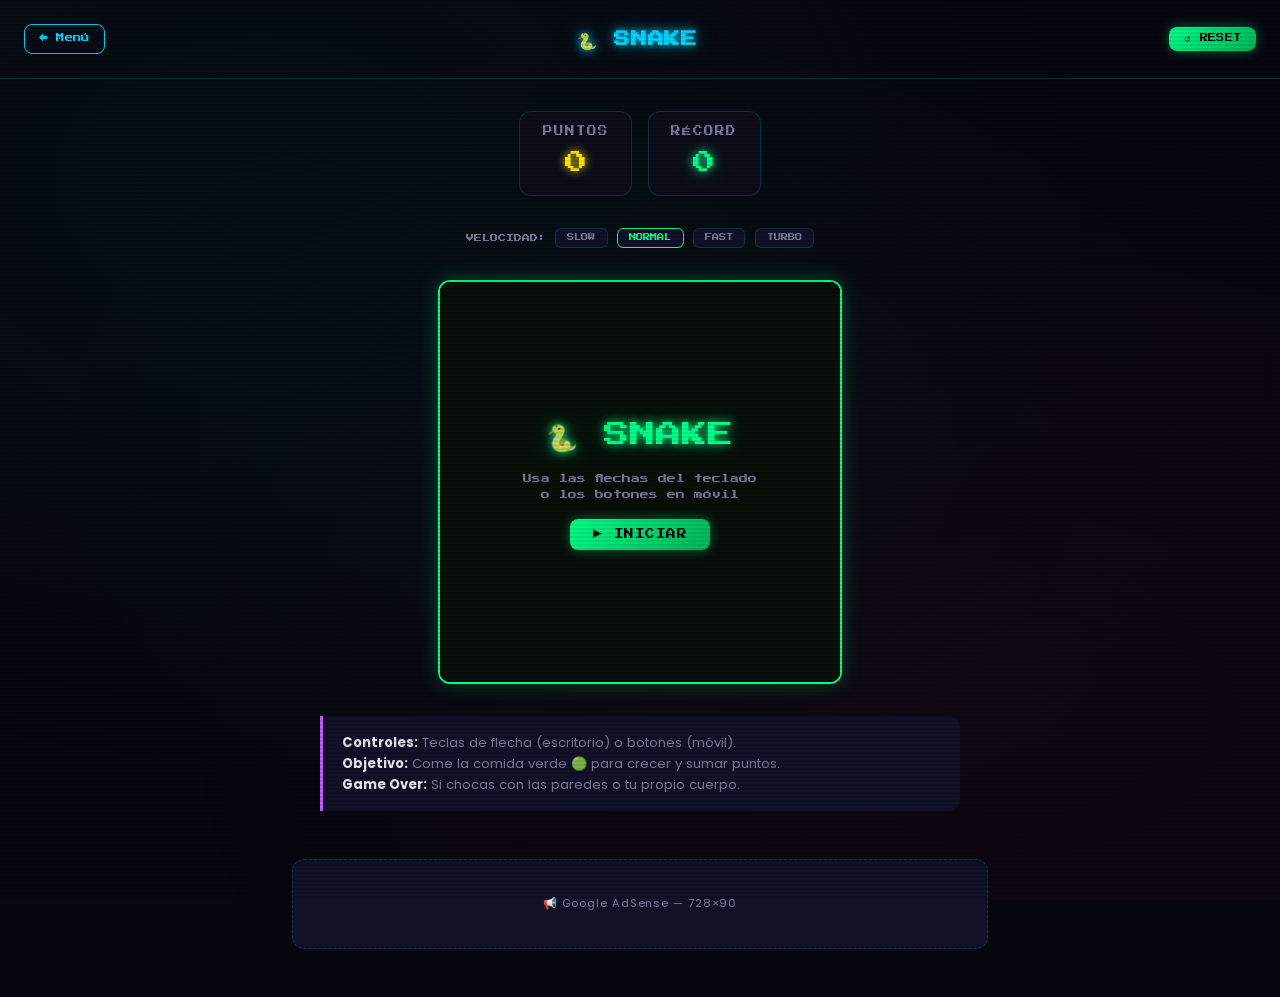
<file: snake.html>
<!DOCTYPE html>
<html lang="es">
<head>
  <meta charset="UTF-8" />
  <meta name="viewport" content="width=device-width, initial-scale=1.0" />
  <meta name="referrer" content="no-referrer-when-downgrade" />
  <meta name="2a130f1c7a1b7960df28543c44b29bdf3a0fd34e" content="2a130f1c7a1b7960df28543c44b29bdf3a0fd34e" />
  <title>Snake — Minigames Arcade</title>
  <link rel="stylesheet" href="css/style.css" />
  <script async src="https://pagead2.googlesyndication.com/pagead/js/adsbygoogle.js?client=ca-pub-4525211049390881"
     crossorigin="anonymous"></script>
  <style>
    /* Canvas wrapper */
    .canvas-wrap {
      position: relative;
      display: inline-block;
      border-radius: var(--radius);
      overflow: hidden;
      border: 2px solid var(--neon-green);
      box-shadow: 0 0 20px rgba(0,255,136,0.25);
    }

    #gameCanvas {
      display: block;
      background: #070f0a;
    }

    /* Overlay (start/gameover) */
    .canvas-overlay {
      position: absolute;
      inset: 0;
      background: rgba(7,15,10,0.88);
      display: flex;
      flex-direction: column;
      align-items: center;
      justify-content: center;
      gap: 1rem;
      z-index: 5;
      text-align: center;
      padding: 2rem;
    }

    .overlay-title {
      font-family: var(--font-pixel);
      font-size: clamp(0.9rem, 4vw, 1.6rem);
      color: var(--neon-green);
      text-shadow: var(--glow-green);
    }

    .overlay-sub {
      font-family: var(--font-pixel);
      font-size: 0.55rem;
      color: var(--text-muted);
      line-height: 1.8;
    }

    .overlay-score {
      font-family: var(--font-pixel);
      font-size: 1rem;
      color: var(--neon-yellow);
      text-shadow: 0 0 8px var(--neon-yellow);
    }

    /* Mobile controls */
    .mobile-controls {
      display: none;
      flex-direction: column;
      align-items: center;
      gap: 0.4rem;
      margin-top: 0.5rem;
    }

    .ctrl-row { display: flex; gap: 0.4rem; }

    .ctrl-btn {
      width: 56px;
      height: 56px;
      border-radius: 10px;
      border: 1px solid var(--border);
      background: var(--bg-panel);
      color: var(--neon-green);
      font-size: 1.3rem;
      cursor: pointer;
      display: flex;
      align-items: center;
      justify-content: center;
      transition: background 0.1s, transform 0.1s;
      -webkit-tap-highlight-color: transparent;
      user-select: none;
    }
    .ctrl-btn:active { background: rgba(0,255,136,0.15); transform: scale(0.92); }

    /* Speed selector */
    .speed-selector {
      display: flex;
      gap: 0.6rem;
      justify-content: center;
      align-items: center;
      flex-wrap: wrap;
    }

    .speed-label {
      font-family: var(--font-pixel);
      font-size: 0.5rem;
      color: var(--text-muted);
    }

    .speed-btn {
      padding: 0.35rem 0.7rem;
      border-radius: 6px;
      border: 1px solid var(--border);
      background: var(--bg-panel);
      color: var(--text-muted);
      font-family: var(--font-pixel);
      font-size: 0.45rem;
      cursor: pointer;
      transition: all 0.2s;
    }
    .speed-btn.active, .speed-btn:hover {
      border-color: var(--neon-green);
      color: var(--neon-green);
    }

    @media (max-width: 600px) {
      .mobile-controls { display: flex; }
    }
  </style>
</head>
<body class="game-page">

  <header class="game-header">
    <a href="index.html" class="btn btn-outline btn-sm">← Menú</a>
    <h1 class="game-title">🐍 SNAKE</h1>
    <button class="btn btn-green btn-sm" id="resetBtn">↺ RESET</button>
  </header>

  <main class="game-main">

    <!-- Scores -->
    <div class="scoreboard">
      <div class="score-item">
        <span class="score-label">Puntos</span>
        <span class="score-value" id="scoreNow">0</span>
      </div>
      <div class="score-item best">
        <span class="score-label">Récord</span>
        <span class="score-value" id="scoreHigh">0</span>
      </div>
    </div>

    <!-- Speed -->
    <div class="speed-selector">
      <span class="speed-label">VELOCIDAD:</span>
      <button class="speed-btn" data-speed="120">SLOW</button>
      <button class="speed-btn active" data-speed="80">NORMAL</button>
      <button class="speed-btn" data-speed="50">FAST</button>
      <button class="speed-btn" data-speed="30">TURBO</button>
    </div>

    <!-- Canvas -->
    <div class="canvas-wrap">
      <canvas id="gameCanvas" width="400" height="400"></canvas>

      <!-- Start overlay -->
      <div class="canvas-overlay" id="overlay">
        <div class="overlay-title animate-glow">🐍 SNAKE</div>
        <div class="overlay-sub">
          Usa las flechas del teclado<br>o los botones en móvil
        </div>
        <div class="overlay-score" id="overlayScore" style="display:none;"></div>
        <button class="btn btn-green" id="startBtn">▶ INICIAR</button>
      </div>
    </div>

    <!-- Mobile controls -->
    <div class="mobile-controls" id="mobileCtrl">
      <div class="ctrl-row">
        <button class="ctrl-btn" id="btnUp">↑</button>
      </div>
      <div class="ctrl-row">
        <button class="ctrl-btn" id="btnLeft">←</button>
        <button class="ctrl-btn" id="btnDown">↓</button>
        <button class="ctrl-btn" id="btnRight">→</button>
      </div>
    </div>

    <!-- Instructions -->
    <div class="instructions">
      <strong>Controles:</strong> Teclas de flecha (escritorio) o botones (móvil).<br>
      <strong>Objetivo:</strong> Come la comida verde 🟢 para crecer y sumar puntos.<br>
      <strong>Game Over:</strong> Si chocas con las paredes o tu propio cuerpo.
    </div>

    <!-- Ad -->
    <div class="ad-section">
      <div class="ad-placeholder">📢 Google AdSense — 728×90</div>
    </div>

  </main>

  <script>
  // ============================================================
  //  Snake — Canvas Game
  // ============================================================
  const canvas = document.getElementById('gameCanvas');
  const ctx    = canvas.getContext('2d');
  const COLS   = 20, ROWS = 20;
  const CELL   = canvas.width / COLS; // 20px

  // Colors
  const C = {
    bg:        '#070f0a',
    grid:      'rgba(0,255,136,0.04)',
    snakeHead: '#00ff88',
    snakeBody: '#00cc6e',
    snakeBorder:'#007a42',
    food:      '#ff2d78',
    foodGlow:  'rgba(255,45,120,0.6)',
    text:      '#e8e8f0'
  };

  let snake, dir, nextDir, food, score, highScore, gameLoop, speed, running;

  // ── Init ──
  highScore = loadHighScore();
  speed     = 80;
  renderHighScore();

  document.getElementById('startBtn').addEventListener('click', startGame);
  document.getElementById('resetBtn').addEventListener('click', () => {
    if (gameLoop) clearInterval(gameLoop);
    showOverlay(false);
  });

  // Speed buttons
  document.querySelectorAll('.speed-btn').forEach(btn => {
    btn.addEventListener('click', () => {
      document.querySelectorAll('.speed-btn').forEach(b => b.classList.remove('active'));
      btn.classList.add('active');
      speed = +btn.dataset.speed;
      if (running) {
        clearInterval(gameLoop);
        gameLoop = setInterval(tick, speed);
      }
    });
  });

  // Keyboard
  document.addEventListener('keydown', e => {
    const map = {
      ArrowUp:    {x:0, y:-1},
      ArrowDown:  {x:0, y:1},
      ArrowLeft:  {x:-1, y:0},
      ArrowRight: {x:1, y:0}
    };
    if (map[e.key]) {
      e.preventDefault();
      const nd = map[e.key];
      // prevent reversing
      if (!(nd.x === -dir.x && nd.y === -dir.y)) nextDir = nd;
    }
  });

  // Mobile buttons
  const mobileMap = {
    btnUp:    {x:0,y:-1}, btnDown:  {x:0,y:1},
    btnLeft:  {x:-1,y:0}, btnRight: {x:1,y:0}
  };
  Object.entries(mobileMap).forEach(([id, d]) => {
    document.getElementById(id).addEventListener('click', () => {
      if (!(d.x === -dir.x && d.y === -dir.y)) nextDir = d;
    });
  });

  function startGame() {
    document.getElementById('overlay').style.display = 'none';
    snake   = [{x:10, y:10}, {x:9, y:10}, {x:8, y:10}];
    dir     = {x:1, y:0};
    nextDir = {x:1, y:0};
    score   = 0;
    running = true;
    spawnFood();
    updateScore(0);
    if (gameLoop) clearInterval(gameLoop);
    gameLoop = setInterval(tick, speed);
    draw();
  }

  function showOverlay(gameOver, finalScore) {
    running = false;
    const overlay = document.getElementById('overlay');
    overlay.style.display = 'flex';
    const title     = overlay.querySelector('.overlay-title');
    const sub       = overlay.querySelector('.overlay-sub');
    const scoreEl   = document.getElementById('overlayScore');
    const startBtn  = document.getElementById('startBtn');

    if (gameOver) {
      title.textContent = '💀 GAME OVER';
      title.style.color = 'var(--neon-pink)';
      title.style.textShadow = 'var(--glow-pink)';
      scoreEl.style.display = 'block';
      scoreEl.textContent   = `Puntuación: ${finalScore}`;
      sub.textContent       = 'Intenta de nuevo';
      startBtn.textContent  = '↺ JUGAR DE NUEVO';
    } else {
      title.textContent = '🐍 SNAKE';
      title.style.color = 'var(--neon-green)';
      title.style.textShadow = 'var(--glow-green)';
      scoreEl.style.display = 'none';
      sub.textContent = 'Usa las flechas del teclado\no los botones en móvil';
      startBtn.textContent = '▶ INICIAR';
    }
  }

  function tick() {
    dir = nextDir;
    const head = { x: snake[0].x + dir.x, y: snake[0].y + dir.y };

    // Wall collision
    if (head.x < 0 || head.x >= COLS || head.y < 0 || head.y >= ROWS) return endGame();
    // Self collision
    if (snake.some(s => s.x === head.x && s.y === head.y)) return endGame();

    snake.unshift(head);

    // Eat food
    if (head.x === food.x && head.y === food.y) {
      score += 10;
      updateScore(score);
      if (score > highScore) { highScore = score; saveHighScore(); renderHighScore(); }
      spawnFood();
    } else {
      snake.pop();
    }
    draw();
  }

  function endGame() {
    clearInterval(gameLoop);
    running = false;
    // Flash effect
    let flashes = 0;
    const flashInt = setInterval(() => {
      drawGameOver(flashes % 2 === 0);
      if (++flashes >= 6) { clearInterval(flashInt); showOverlay(true, score); }
    }, 100);
  }

  function draw() {
    ctx.fillStyle = C.bg;
    ctx.fillRect(0, 0, canvas.width, canvas.height);

    // Grid lines
    ctx.strokeStyle = C.grid;
    ctx.lineWidth   = 0.5;
    for (let i = 0; i <= COLS; i++) {
      ctx.beginPath(); ctx.moveTo(i*CELL, 0); ctx.lineTo(i*CELL, canvas.height); ctx.stroke();
    }
    for (let j = 0; j <= ROWS; j++) {
      ctx.beginPath(); ctx.moveTo(0, j*CELL); ctx.lineTo(canvas.width, j*CELL); ctx.stroke();
    }

    // Food
    const fx = food.x * CELL + CELL/2, fy = food.y * CELL + CELL/2;
    ctx.shadowColor = C.foodGlow;
    ctx.shadowBlur  = 12;
    ctx.fillStyle   = C.food;
    ctx.beginPath();
    ctx.arc(fx, fy, CELL/2 - 2, 0, Math.PI*2);
    ctx.fill();
    ctx.shadowBlur  = 0;

    // Snake
    snake.forEach((seg, i) => {
      const x = seg.x * CELL + 1, y = seg.y * CELL + 1;
      const w = CELL - 2, h = CELL - 2;
      const r = i === 0 ? 6 : 4;
      ctx.shadowColor = i === 0 ? C.snakeHead : C.snakeBody;
      ctx.shadowBlur  = i === 0 ? 10 : 4;
      ctx.fillStyle   = i === 0 ? C.snakeHead : C.snakeBody;
      roundRect(x, y, w, h, r);

      // Eyes on head
      if (i === 0) {
        ctx.shadowBlur = 0;
        ctx.fillStyle = '#000';
        const [ex1, ey1, ex2, ey2] = getEyes(seg, dir);
        ctx.beginPath(); ctx.arc(ex1, ey1, 2, 0, Math.PI*2); ctx.fill();
        ctx.beginPath(); ctx.arc(ex2, ey2, 2, 0, Math.PI*2); ctx.fill();
      }
    });
    ctx.shadowBlur = 0;
  }

  function drawGameOver(bright) {
    draw();
    if (bright) {
      ctx.fillStyle = 'rgba(255,45,120,0.15)';
      ctx.fillRect(0,0,canvas.width,canvas.height);
    }
  }

  function getEyes(head, d) {
    const cx = head.x * CELL + CELL/2, cy = head.y * CELL + CELL/2;
    const off = 4;
    if (d.x === 1)  return [cx+4, cy-off, cx+4, cy+off];
    if (d.x === -1) return [cx-4, cy-off, cx-4, cy+off];
    if (d.y === -1) return [cx-off, cy-4, cx+off, cy-4];
    return [cx-off, cy+4, cx+off, cy+4];
  }

  function roundRect(x, y, w, h, r) {
    ctx.beginPath();
    ctx.moveTo(x+r, y);
    ctx.lineTo(x+w-r, y); ctx.arcTo(x+w, y, x+w, y+r, r);
    ctx.lineTo(x+w, y+h-r); ctx.arcTo(x+w, y+h, x+w-r, y+h, r);
    ctx.lineTo(x+r, y+h); ctx.arcTo(x, y+h, x, y+h-r, r);
    ctx.lineTo(x, y+r); ctx.arcTo(x, y, x+r, y, r);
    ctx.closePath();
    ctx.fill();
  }

  function spawnFood() {
    do {
      food = { x: Math.floor(Math.random()*COLS), y: Math.floor(Math.random()*ROWS) };
    } while (snake.some(s => s.x === food.x && s.y === food.y));
  }

  function updateScore(s) {
    document.getElementById('scoreNow').textContent = s;
  }

  function renderHighScore() {
    document.getElementById('scoreHigh').textContent = highScore;
  }

  function loadHighScore()  { return parseInt(localStorage.getItem('snake_high')) || 0; }
  function saveHighScore()  { localStorage.setItem('snake_high', highScore); }

  // Draw initial idle grid
  (function initDraw() {
    ctx.fillStyle = C.bg;
    ctx.fillRect(0, 0, canvas.width, canvas.height);
  })();
  </script>

</body>
</html>
</file>
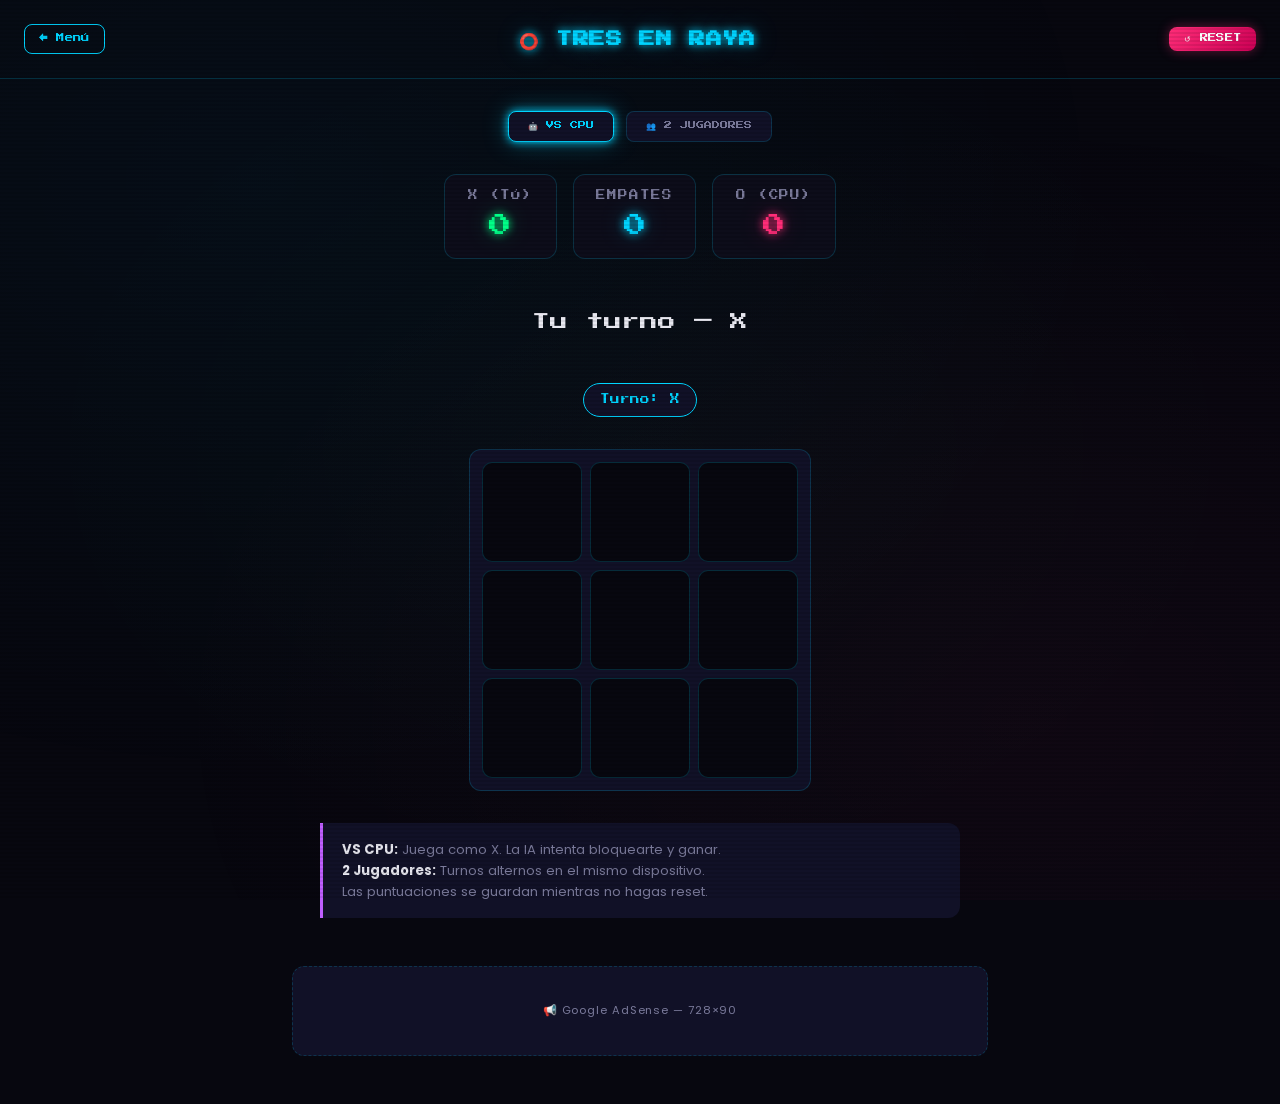
<file: tictactoe.html>
<!DOCTYPE html>
<html lang="es">
<head>
  <meta charset="UTF-8" />
  <meta name="viewport" content="width=device-width, initial-scale=1.0" />
  <meta name="referrer" content="no-referrer-when-downgrade" />
  <meta name="2a130f1c7a1b7960df28543c44b29bdf3a0fd34e" content="2a130f1c7a1b7960df28543c44b29bdf3a0fd34e" />
  <title>Tres en Raya — Minigames Arcade</title>
  <link rel="stylesheet" href="css/style.css" />
  <script async src="https://pagead2.googlesyndication.com/pagead/js/adsbygoogle.js?client=ca-pub-4525211049390881"
     crossorigin="anonymous"></script>
  <style>
    /* Mode selector */
    .mode-selector {
      display: flex;
      gap: 0.7rem;
      justify-content: center;
      flex-wrap: wrap;
    }

    .mode-btn {
      padding: 0.6rem 1.2rem;
      border-radius: 8px;
      border: 1px solid var(--border);
      background: var(--bg-panel);
      color: var(--text-muted);
      font-family: var(--font-pixel);
      font-size: 0.5rem;
      cursor: pointer;
      transition: all 0.2s;
    }
    .mode-btn.active, .mode-btn:hover {
      border-color: var(--neon-cyan);
      color: var(--neon-cyan);
      box-shadow: var(--glow-cyan);
    }

    /* Board */
    .board-wrap {
      display: flex;
      flex-direction: column;
      align-items: center;
      gap: 0.5rem;
    }

    .board {
      display: grid;
      grid-template-columns: repeat(3, 1fr);
      gap: 8px;
      padding: 12px;
      background: var(--bg-panel);
      border-radius: var(--radius);
      border: 1px solid var(--border);
    }

    .cell {
      width: 100px;
      height: 100px;
      background: var(--bg-deep);
      border-radius: 10px;
      border: 1px solid var(--border);
      font-size: 2.8rem;
      cursor: pointer;
      display: flex;
      align-items: center;
      justify-content: center;
      transition: background 0.15s, border-color 0.15s, transform 0.15s;
      font-family: var(--font-pixel);
    }

    .cell:hover:not(.taken) {
      background: rgba(0,212,255,0.06);
      border-color: var(--neon-cyan);
      transform: scale(1.05);
    }

    .cell.taken { cursor: default; }

    .cell.x-cell {
      color: var(--neon-cyan);
      text-shadow: var(--glow-cyan);
    }
    .cell.o-cell {
      color: var(--neon-pink);
      text-shadow: var(--glow-pink);
    }

    .cell.winning-cell {
      background: rgba(0,255,136,0.1);
      border-color: var(--neon-green);
      box-shadow: 0 0 12px rgba(0,255,136,0.3);
      animation: pop 0.3s ease;
    }

    /* Turn indicator */
    .turn-indicator {
      font-family: var(--font-pixel);
      font-size: 0.6rem;
      padding: 0.5rem 1rem;
      border-radius: 999px;
      border: 1px solid var(--border);
      background: var(--bg-panel);
      transition: color 0.2s, border-color 0.2s;
    }

    .turn-x { color: var(--neon-cyan); border-color: var(--neon-cyan); }
    .turn-o { color: var(--neon-pink); border-color: var(--neon-pink); }

    /* Score */
    .ttt-scores {
      display: flex;
      gap: 1rem;
      justify-content: center;
      flex-wrap: wrap;
    }

    @media (max-width: 400px) {
      .cell { width: 80px; height: 80px; font-size: 2.2rem; }
    }
  </style>
</head>
<body class="game-page">

  <header class="game-header">
    <a href="index.html" class="btn btn-outline btn-sm">← Menú</a>
    <h1 class="game-title">⭕ TRES EN RAYA</h1>
    <button class="btn btn-pink btn-sm" id="resetBtn">↺ RESET</button>
  </header>

  <main class="game-main">

    <!-- Mode selector -->
    <div class="mode-selector">
      <button class="mode-btn active" id="modeAI"  onclick="setMode('ai')">🤖 VS CPU</button>
      <button class="mode-btn"        id="mode2P"  onclick="setMode('2p')">👥 2 JUGADORES</button>
    </div>

    <!-- Scores -->
    <div class="ttt-scores">
      <div class="score-item wins">
        <span class="score-label" id="p1Label">X (TÚ)</span>
        <span class="score-value" id="scoreX">0</span>
      </div>
      <div class="score-item draws">
        <span class="score-label">Empates</span>
        <span class="score-value" id="scoreDraw">0</span>
      </div>
      <div class="score-item losses">
        <span class="score-label" id="p2Label">O (CPU)</span>
        <span class="score-value" id="scoreO">0</span>
      </div>
    </div>

    <!-- Result -->
    <div class="result-msg" id="resultMsg">Tu turno — X</div>

    <!-- Turn indicator -->
    <div class="turn-indicator turn-x" id="turnIndicator">Turno: X</div>

    <!-- Board -->
    <div class="board-wrap">
      <div class="board" id="board">
        <div class="cell" data-index="0"></div>
        <div class="cell" data-index="1"></div>
        <div class="cell" data-index="2"></div>
        <div class="cell" data-index="3"></div>
        <div class="cell" data-index="4"></div>
        <div class="cell" data-index="5"></div>
        <div class="cell" data-index="6"></div>
        <div class="cell" data-index="7"></div>
        <div class="cell" data-index="8"></div>
      </div>
    </div>

    <!-- Instructions -->
    <div class="instructions">
      <strong>VS CPU:</strong> Juega como X. La IA intenta bloquearte y ganar.<br>
      <strong>2 Jugadores:</strong> Turnos alternos en el mismo dispositivo.<br>
      Las puntuaciones se guardan mientras no hagas reset.
    </div>

    <!-- Ad -->
    <div class="ad-section">
      <div class="ad-placeholder">📢 Google AdSense — 728×90</div>
    </div>

  </main>

  <script>
  // ============================================================
  //  Tres en Raya — Game Logic
  // ============================================================

  const WINS = [[0,1,2],[3,4,5],[6,7,8],[0,3,6],[1,4,7],[2,5,8],[0,4,8],[2,4,6]];

  let mode      = 'ai'; // 'ai' | '2p'
  let board     = Array(9).fill('');
  let current   = 'X'; // current player
  let gameOver  = false;
  let scores    = loadScores();

  const cells         = document.querySelectorAll('.cell');
  const resultMsg     = document.getElementById('resultMsg');
  const turnIndicator = document.getElementById('turnIndicator');
  const scoreX        = document.getElementById('scoreX');
  const scoreO        = document.getElementById('scoreO');
  const scoreDraw     = document.getElementById('scoreDraw');
  const p1Label       = document.getElementById('p1Label');
  const p2Label       = document.getElementById('p2Label');

  renderScores();

  cells.forEach(cell => cell.addEventListener('click', onCellClick));
  document.getElementById('resetBtn').addEventListener('click', resetGame);

  function onCellClick(e) {
    const idx = +e.target.dataset.index;
    if (gameOver || board[idx]) return;
    if (mode === 'ai' && current === 'O') return; // wait for AI

    makeMove(idx, current);
    if (!gameOver && mode === 'ai' && current === 'O') {
      setTimeout(aiMove, 450);
    }
  }

  function makeMove(idx, player) {
    board[idx] = player;
    const cell = cells[idx];
    cell.textContent = player === 'X' ? '✕' : '○';
    cell.classList.add('taken', player === 'X' ? 'x-cell' : 'o-cell');
    cell.classList.add('animate-pop');

    const win = checkWinner();
    if (win) {
      highlightWin(win);
      gameOver = true;
      if (player === 'X') {
        scores.x++;
        showResult(mode === 'ai' ? '🏆 ¡GANASTE!' : '🏆 ¡X GANA!', 'result-win');
      } else {
        scores.o++;
        showResult(mode === 'ai' ? '💀 CPU GANA' : '🏆 ¡O GANA!', 'result-lose');
      }
      saveScores(); renderScores();
      return;
    }
    if (board.every(v => v)) {
      gameOver = true;
      scores.draw++;
      showResult('🤝 EMPATE', 'result-draw');
      saveScores(); renderScores();
      return;
    }

    current = current === 'X' ? 'O' : 'X';
    updateTurnUI();
  }

  // ── AI (minimax) ──
  function aiMove() {
    if (gameOver) return;
    const best = minimax(board, 'O', 0);
    makeMove(best.idx, 'O');
  }

  function minimax(b, player, depth) {
    const win = checkWinnerOnBoard(b);
    if (win === 'X') return { score: -10 + depth };
    if (win === 'O') return { score:  10 - depth };
    if (b.every(v => v)) return { score: 0 };

    const moves = [];
    b.forEach((v, i) => {
      if (!v) {
        const nb = [...b]; nb[i] = player;
        const result = minimax(nb, player === 'O' ? 'X' : 'O', depth + 1);
        moves.push({ idx: i, score: result.score });
      }
    });

    if (player === 'O') return moves.reduce((a, b) => b.score > a.score ? b : a);
    else                return moves.reduce((a, b) => b.score < a.score ? b : a);
  }

  function checkWinner() {
    for (const [a,b,c] of WINS) {
      if (board[a] && board[a] === board[b] && board[b] === board[c]) return [a,b,c];
    }
    return null;
  }

  function checkWinnerOnBoard(b) {
    for (const [a,i,c] of WINS) {
      if (b[a] && b[a] === b[i] && b[i] === b[c]) return b[a];
    }
    return null;
  }

  function highlightWin(combo) {
    combo.forEach(i => cells[i].classList.add('winning-cell'));
  }

  function showResult(msg, cls) {
    resultMsg.textContent = msg;
    resultMsg.className   = 'result-msg ' + cls;
    turnIndicator.textContent = '— Juego terminado —';
    turnIndicator.className   = 'turn-indicator';
  }

  function updateTurnUI() {
    const name = current === 'X'
      ? (mode === '2p' ? 'Turno: Jugador X' : 'Tu turno — X')
      : (mode === '2p' ? 'Turno: Jugador O' : 'Turno: CPU (O)');
    resultMsg.textContent = name;
    resultMsg.className   = 'result-msg ' + (current === 'X' ? 'result-win' : 'result-lose');
    turnIndicator.textContent = `Turno: ${current}`;
    turnIndicator.className   = `turn-indicator turn-${current.toLowerCase()}`;
  }

  function resetGame() {
    board    = Array(9).fill('');
    current  = 'X';
    gameOver = false;
    cells.forEach(c => {
      c.textContent = '';
      c.className   = 'cell';
    });
    resultMsg.textContent = mode === 'ai' ? 'Tu turno — X' : 'Turno: X';
    resultMsg.className   = 'result-msg result-win';
    turnIndicator.textContent = 'Turno: X';
    turnIndicator.className   = 'turn-indicator turn-x';
  }

  function setMode(m) {
    mode = m;
    document.getElementById('modeAI').classList.toggle('active', m === 'ai');
    document.getElementById('mode2P').classList.toggle('active', m === '2p');
    p1Label.textContent = m === 'ai' ? 'X (TÚ)' : 'Jugador X';
    p2Label.textContent = m === 'ai' ? 'O (CPU)' : 'Jugador O';
    scores = { x:0, o:0, draw:0 };
    saveScores(); renderScores();
    resetGame();
  }

  function renderScores() {
    scoreX.textContent    = scores.x;
    scoreO.textContent    = scores.o;
    scoreDraw.textContent = scores.draw;
  }

  function loadScores()  { try { return JSON.parse(localStorage.getItem('ttt_scores')) || {x:0,o:0,draw:0}; } catch{return{x:0,o:0,draw:0};} }
  function saveScores()  { localStorage.setItem('ttt_scores', JSON.stringify(scores)); }
  </script>

</body>
</html>
</file>
<file: css/style.css>
/* ============================================================
   MINIGAMES ARCADE — Shared Stylesheet
   Retro Neon Arcade Aesthetic
   ============================================================ */

@import url('https://fonts.googleapis.com/css2?family=Press+Start+2P&family=Poppins:wght@300;400;600;700&display=swap');

/* ── CSS Variables ── */
:root {
  --bg-deep:     #07070f;
  --bg-card:     #0d0d1a;
  --bg-panel:    #111127;
  --neon-green:  #00ff88;
  --neon-pink:   #ff2d78;
  --neon-cyan:   #00d4ff;
  --neon-yellow: #ffe600;
  --neon-purple: #bf5fff;
  --text-main:   #e8e8f0;
  --text-muted:  #7a7a9a;
  --border:      rgba(0,212,255,0.18);
  --glow-green:  0 0 8px #00ff88, 0 0 24px rgba(0,255,136,0.35);
  --glow-pink:   0 0 8px #ff2d78, 0 0 24px rgba(255,45,120,0.35);
  --glow-cyan:   0 0 8px #00d4ff, 0 0 24px rgba(0,212,255,0.35);
  --radius:      12px;
  --font-pixel:  'Press Start 2P', monospace;
  --font-body:   'Poppins', sans-serif;
}

/* ── Reset & Base ── */
*, *::before, *::after { box-sizing: border-box; margin: 0; padding: 0; }

html { scroll-behavior: smooth; }

body {
  background-color: var(--bg-deep);
  color: var(--text-main);
  font-family: var(--font-body);
  font-size: 16px;
  line-height: 1.6;
  min-height: 100vh;
  overflow-x: hidden;
  position: relative;
}

/* ── Scanline overlay ── */
body::before {
  content: '';
  position: fixed;
  inset: 0;
  background: repeating-linear-gradient(
    0deg,
    transparent,
    transparent 2px,
    rgba(0,0,0,0.08) 2px,
    rgba(0,0,0,0.08) 4px
  );
  pointer-events: none;
  z-index: 9999;
}

/* ── Grid noise texture ── */
body::after {
  content: '';
  position: fixed;
  inset: 0;
  background-image: radial-gradient(ellipse at 20% 20%, rgba(0,212,255,0.04) 0%, transparent 60%),
                    radial-gradient(ellipse at 80% 80%, rgba(255,45,120,0.04) 0%, transparent 60%),
                    radial-gradient(ellipse at 50% 50%, rgba(0,255,136,0.02) 0%, transparent 70%);
  pointer-events: none;
  z-index: 0;
}

/* ── Typography ── */
h1, h2, h3, .pixel {
  font-family: var(--font-pixel);
  letter-spacing: 0.04em;
  line-height: 1.4;
}

a {
  color: var(--neon-cyan);
  text-decoration: none;
  transition: color 0.2s, text-shadow 0.2s;
}
a:hover { color: #fff; text-shadow: var(--glow-cyan); }

/* ── Header ── */
.site-header {
  position: relative;
  z-index: 10;
  text-align: center;
  padding: 3rem 1rem 2rem;
  border-bottom: 1px solid var(--border);
}

.site-header .logo {
  font-family: var(--font-pixel);
  font-size: clamp(1.1rem, 3.5vw, 2rem);
  color: var(--neon-cyan);
  text-shadow: var(--glow-cyan);
  margin-bottom: 0.6rem;
  display: block;
}

.site-header .logo span { color: var(--neon-pink); text-shadow: var(--glow-pink); }

.site-header .tagline {
  color: var(--text-muted);
  font-size: 0.85rem;
  font-weight: 300;
  letter-spacing: 0.12em;
  text-transform: uppercase;
}

/* ── Main Container ── */
.container {
  max-width: 1200px;
  margin: 0 auto;
  padding: 0 1.5rem;
  position: relative;
  z-index: 1;
}

/* ── Game Cards Grid ── */
.games-grid {
  display: grid;
  grid-template-columns: repeat(auto-fill, minmax(260px, 1fr));
  gap: 1.5rem;
  padding: 3rem 0;
}

.game-card {
  background: var(--bg-card);
  border: 1px solid var(--border);
  border-radius: var(--radius);
  padding: 1.8rem 1.5rem;
  display: flex;
  flex-direction: column;
  gap: 0.8rem;
  transition: transform 0.25s, border-color 0.25s, box-shadow 0.25s;
  position: relative;
  overflow: hidden;
}

.game-card::before {
  content: '';
  position: absolute;
  top: 0; left: 0; right: 0;
  height: 2px;
  background: linear-gradient(90deg, var(--neon-cyan), var(--neon-pink));
  opacity: 0;
  transition: opacity 0.25s;
}

.game-card:hover {
  transform: translateY(-6px);
  border-color: var(--neon-cyan);
  box-shadow: 0 8px 32px rgba(0,212,255,0.15);
}

.game-card:hover::before { opacity: 1; }

.game-card .card-icon {
  font-size: 3rem;
  line-height: 1;
  margin-bottom: 0.4rem;
}

.game-card .card-title {
  font-family: var(--font-pixel);
  font-size: 0.65rem;
  color: var(--neon-green);
  text-shadow: var(--glow-green);
  line-height: 1.6;
}

.game-card .card-desc {
  color: var(--text-muted);
  font-size: 0.82rem;
  flex: 1;
  line-height: 1.7;
}

.game-card .card-tag {
  font-size: 0.65rem;
  text-transform: uppercase;
  letter-spacing: 0.1em;
  color: var(--neon-purple);
  font-weight: 600;
}

/* ── CTA Button ── */
.btn {
  display: inline-flex;
  align-items: center;
  justify-content: center;
  gap: 0.5rem;
  padding: 0.65rem 1.4rem;
  border-radius: 8px;
  font-family: var(--font-pixel);
  font-size: 0.6rem;
  letter-spacing: 0.05em;
  cursor: pointer;
  border: none;
  transition: transform 0.15s, box-shadow 0.15s;
  text-decoration: none;
}

.btn:hover { transform: scale(1.04); }
.btn:active { transform: scale(0.97); }

.btn-primary {
  background: linear-gradient(135deg, var(--neon-cyan) 0%, #007aff 100%);
  color: #000;
  box-shadow: 0 0 12px rgba(0,212,255,0.4);
}
.btn-primary:hover { box-shadow: 0 0 24px rgba(0,212,255,0.7); color: #000; text-shadow: none; }

.btn-green {
  background: linear-gradient(135deg, var(--neon-green) 0%, #00b359 100%);
  color: #000;
  box-shadow: 0 0 12px rgba(0,255,136,0.4);
}
.btn-green:hover { box-shadow: 0 0 24px rgba(0,255,136,0.7); color: #000; text-shadow: none; }

.btn-pink {
  background: linear-gradient(135deg, var(--neon-pink) 0%, #cc0055 100%);
  color: #fff;
  box-shadow: 0 0 12px rgba(255,45,120,0.4);
}
.btn-pink:hover { box-shadow: 0 0 24px rgba(255,45,120,0.7); color: #fff; text-shadow: none; }

.btn-outline {
  background: transparent;
  color: var(--neon-cyan);
  border: 1px solid var(--neon-cyan);
}
.btn-outline:hover { background: rgba(0,212,255,0.1); color: var(--neon-cyan); text-shadow: none; }

.btn-sm { padding: 0.45rem 0.9rem; font-size: 0.52rem; }

/* ── Game Page Layout ── */
.game-page {
  min-height: 100vh;
  display: flex;
  flex-direction: column;
}

.game-header {
  display: flex;
  align-items: center;
  justify-content: space-between;
  flex-wrap: wrap;
  gap: 1rem;
  padding: 1.5rem;
  border-bottom: 1px solid var(--border);
  position: relative;
  z-index: 10;
}

.game-title {
  font-family: var(--font-pixel);
  font-size: clamp(0.65rem, 2.5vw, 1rem);
  color: var(--neon-cyan);
  text-shadow: var(--glow-cyan);
}

.game-main {
  flex: 1;
  display: flex;
  flex-direction: column;
  align-items: center;
  gap: 2rem;
  padding: 2rem 1rem;
  position: relative;
  z-index: 1;
}

/* ── Score Board ── */
.scoreboard {
  display: flex;
  gap: 1rem;
  flex-wrap: wrap;
  justify-content: center;
}

.score-item {
  background: var(--bg-card);
  border: 1px solid var(--border);
  border-radius: var(--radius);
  padding: 0.8rem 1.4rem;
  text-align: center;
  min-width: 90px;
}

.score-item .score-label {
  font-size: 0.6rem;
  text-transform: uppercase;
  letter-spacing: 0.1em;
  color: var(--text-muted);
  font-family: var(--font-pixel);
  display: block;
  margin-bottom: 0.4rem;
}

.score-item .score-value {
  font-family: var(--font-pixel);
  font-size: 1.4rem;
  color: var(--neon-yellow);
  text-shadow: 0 0 8px var(--neon-yellow);
  display: block;
}

.score-item.best .score-value { color: var(--neon-green); text-shadow: var(--glow-green); }
.score-item.wins .score-value  { color: var(--neon-green); text-shadow: var(--glow-green); }
.score-item.losses .score-value{ color: var(--neon-pink);  text-shadow: var(--glow-pink);  }
.score-item.draws .score-value { color: var(--neon-cyan);  text-shadow: var(--glow-cyan);  }

/* ── Panel / Card ── */
.panel {
  background: var(--bg-card);
  border: 1px solid var(--border);
  border-radius: var(--radius);
  padding: 1.5rem;
  width: 100%;
  max-width: 640px;
}

.panel-title {
  font-family: var(--font-pixel);
  font-size: 0.6rem;
  color: var(--neon-cyan);
  text-transform: uppercase;
  letter-spacing: 0.12em;
  margin-bottom: 1rem;
  padding-bottom: 0.6rem;
  border-bottom: 1px solid var(--border);
}

/* ── Instructions ── */
.instructions {
  background: var(--bg-panel);
  border-left: 3px solid var(--neon-purple);
  border-radius: 0 var(--radius) var(--radius) 0;
  padding: 1rem 1.2rem;
  font-size: 0.82rem;
  color: var(--text-muted);
  max-width: 640px;
  width: 100%;
}

.instructions strong { color: var(--text-main); }

/* ── Ad Placeholder ── */
.ad-section {
  width: 100%;
  max-width: 728px;
  margin: 1rem auto;
  padding: 0 1rem;
}

.ad-placeholder {
  background: var(--bg-panel);
  border: 1px dashed var(--border);
  border-radius: var(--radius);
  height: 90px;
  display: flex;
  align-items: center;
  justify-content: center;
  color: var(--text-muted);
  font-size: 0.7rem;
  letter-spacing: 0.08em;
}

/* ── Result Message ── */
.result-msg {
  font-family: var(--font-pixel);
  font-size: clamp(0.65rem, 3vw, 1.1rem);
  text-align: center;
  padding: 1rem;
  min-height: 3rem;
  display: flex;
  align-items: center;
  justify-content: center;
  transition: color 0.3s;
}
.result-win   { color: var(--neon-green); text-shadow: var(--glow-green); }
.result-lose  { color: var(--neon-pink);  text-shadow: var(--glow-pink);  }
.result-draw  { color: var(--neon-yellow); text-shadow: 0 0 8px var(--neon-yellow); }

/* ── Footer ── */
.site-footer {
  position: relative;
  z-index: 10;
  border-top: 1px solid var(--border);
  padding: 2rem 1.5rem;
  text-align: center;
}

.footer-links {
  display: flex;
  justify-content: center;
  flex-wrap: wrap;
  gap: 1.5rem;
  margin-bottom: 1rem;
}

.footer-links a {
  font-size: 0.75rem;
  color: var(--text-muted);
  text-transform: uppercase;
  letter-spacing: 0.1em;
  transition: color 0.2s;
}
.footer-links a:hover { color: var(--neon-cyan); text-shadow: none; }

.footer-copy {
  font-size: 0.7rem;
  color: var(--text-muted);
}

/* ── Neon divider ── */
.neon-divider {
  height: 1px;
  background: linear-gradient(90deg, transparent, var(--neon-cyan), var(--neon-pink), transparent);
  margin: 0.5rem 0;
  opacity: 0.4;
}

/* ── Blink animation ── */
@keyframes blink { 0%,100%{opacity:1} 50%{opacity:0} }
@keyframes glow-pulse {
  0%,100%{ text-shadow: var(--glow-cyan); }
  50%{ text-shadow: 0 0 20px var(--neon-cyan), 0 0 60px rgba(0,212,255,0.5); }
}
@keyframes float {
  0%,100%{ transform: translateY(0); }
  50%{ transform: translateY(-8px); }
}
@keyframes spin { to { transform: rotate(360deg); } }
@keyframes shake {
  0%,100%{ transform: translateX(0); }
  20%{ transform: translateX(-6px); }
  40%{ transform: translateX(6px); }
  60%{ transform: translateX(-4px); }
  80%{ transform: translateX(4px); }
}
@keyframes pop {
  0%{ transform: scale(1); }
  50%{ transform: scale(1.2); }
  100%{ transform: scale(1); }
}
@keyframes fadeInUp {
  from { opacity:0; transform: translateY(20px); }
  to   { opacity:1; transform: translateY(0); }
}

.animate-fadeInUp { animation: fadeInUp 0.4s ease forwards; }
.animate-pop      { animation: pop 0.3s ease; }
.animate-shake    { animation: shake 0.4s ease; }
.animate-blink    { animation: blink 1s step-end infinite; }
.animate-glow     { animation: glow-pulse 2s ease-in-out infinite; }
.animate-float    { animation: float 3s ease-in-out infinite; }

/* ── Utility ── */
.text-center { text-align: center; }
.mt-1 { margin-top: 0.5rem; }
.mt-2 { margin-top: 1rem; }
.mt-3 { margin-top: 1.5rem; }
.mb-1 { margin-bottom: 0.5rem; }
.mb-2 { margin-bottom: 1rem; }
.flex-center { display:flex; align-items:center; justify-content:center; gap:1rem; flex-wrap:wrap; }
.hidden { display: none !important; }

/* ── Responsive ── */
@media (max-width: 640px) {
  .games-grid { grid-template-columns: 1fr; }
  .game-header { flex-direction: column; align-items: flex-start; }
  .scoreboard { gap: 0.6rem; }
  .score-item { min-width: 70px; padding: 0.6rem 0.8rem; }
  .score-item .score-value { font-size: 1rem; }
}
</file>
